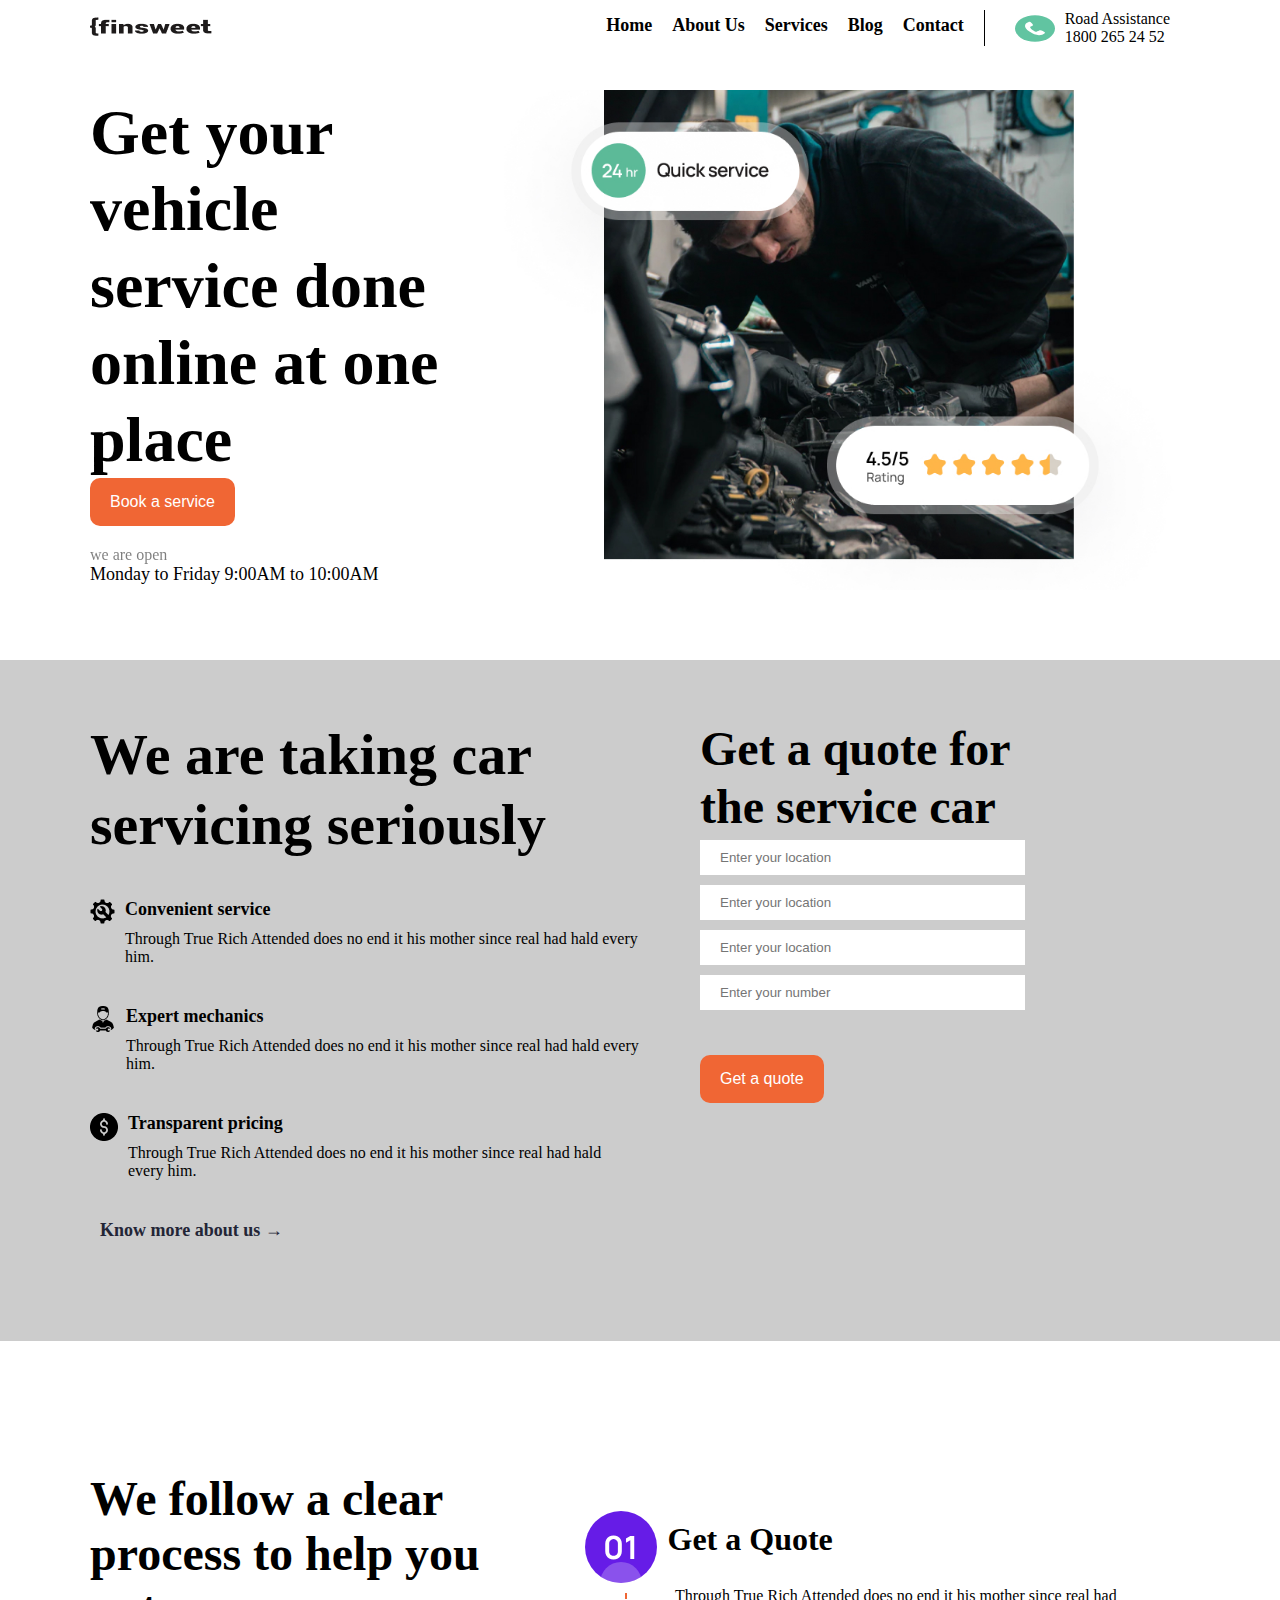
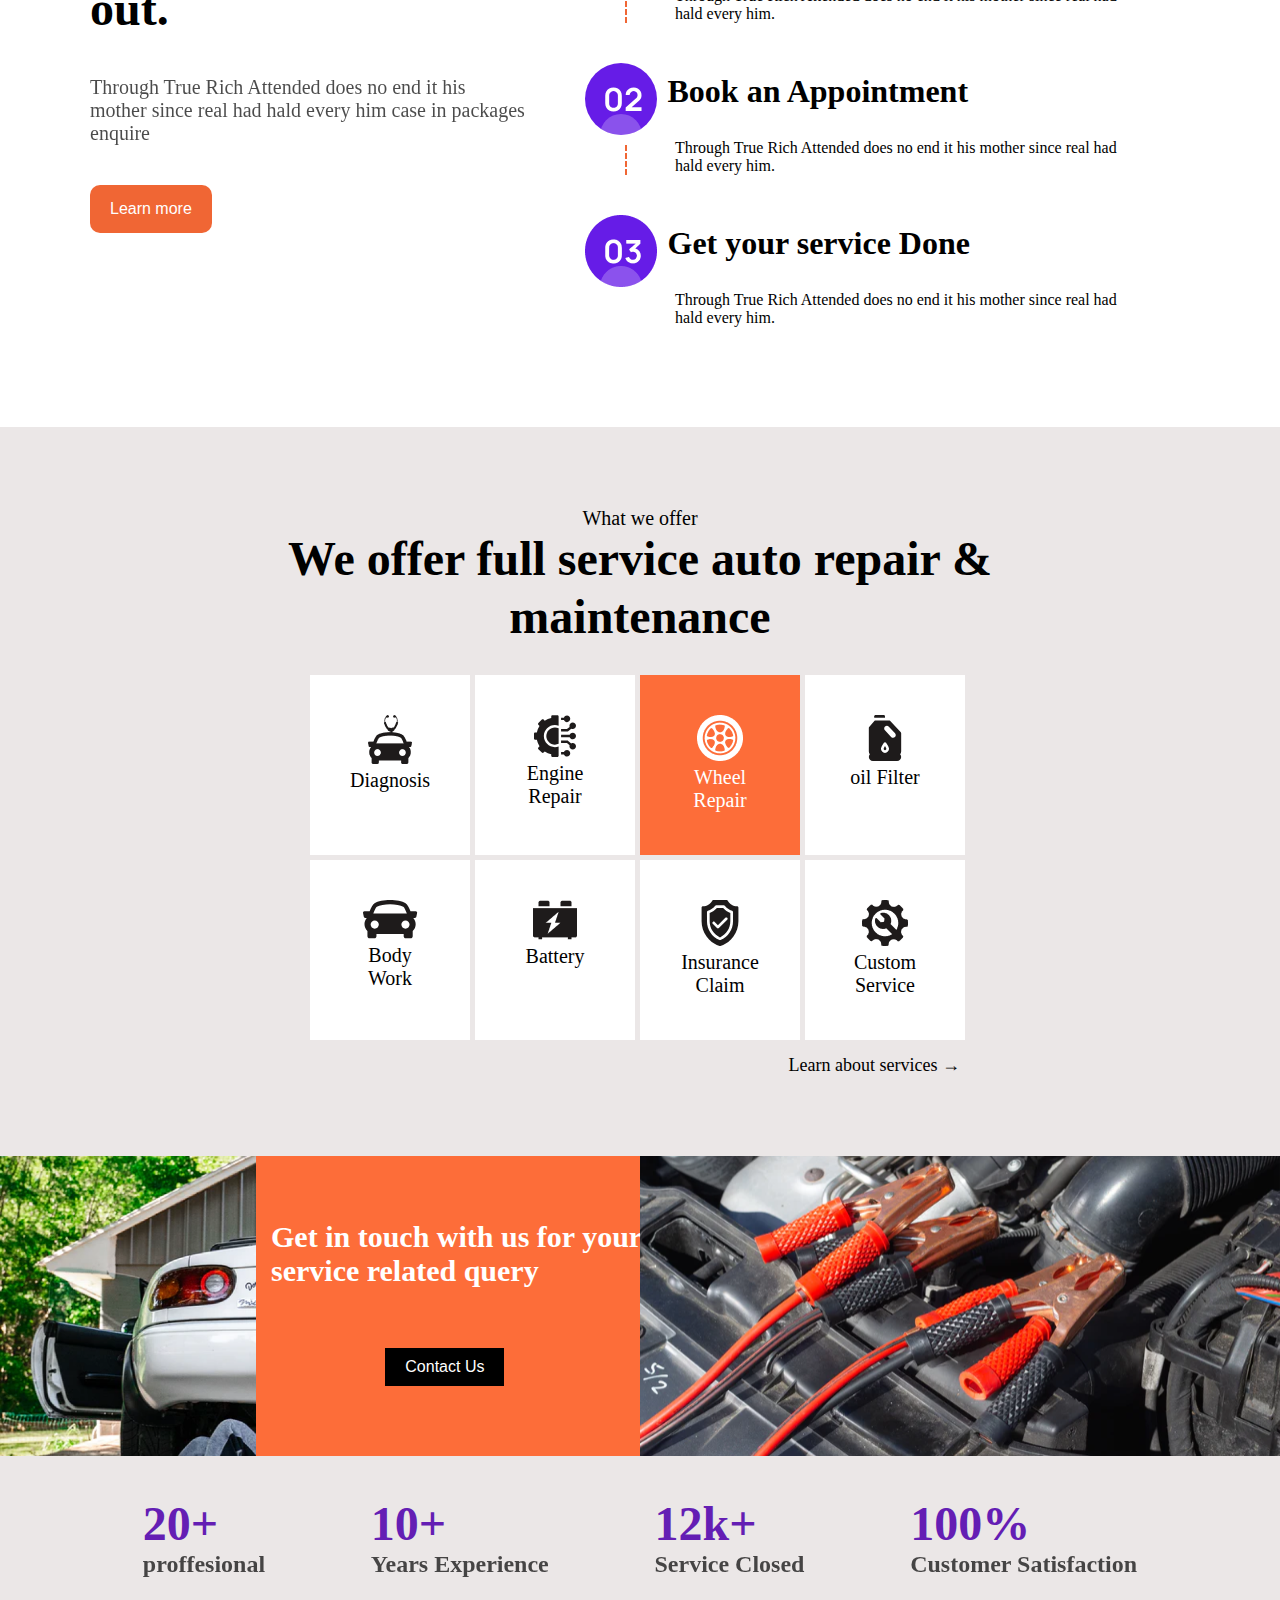
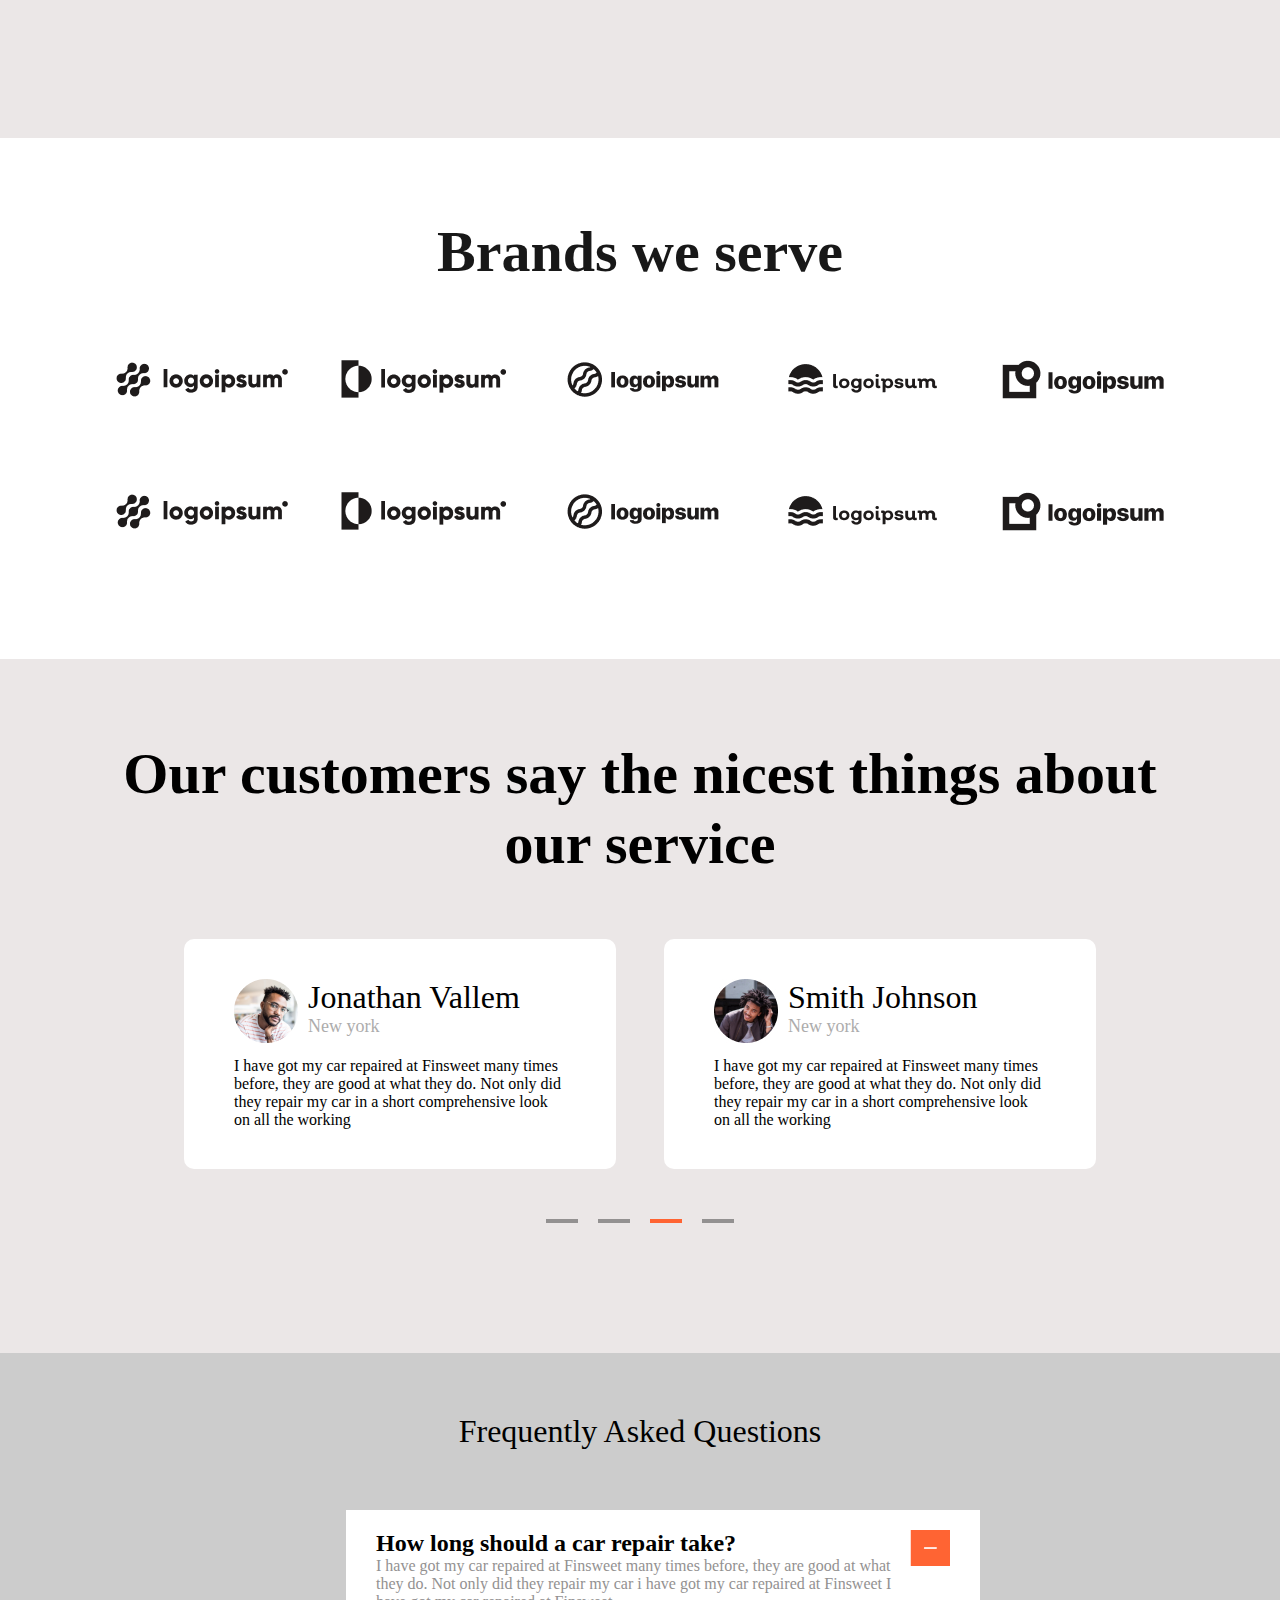
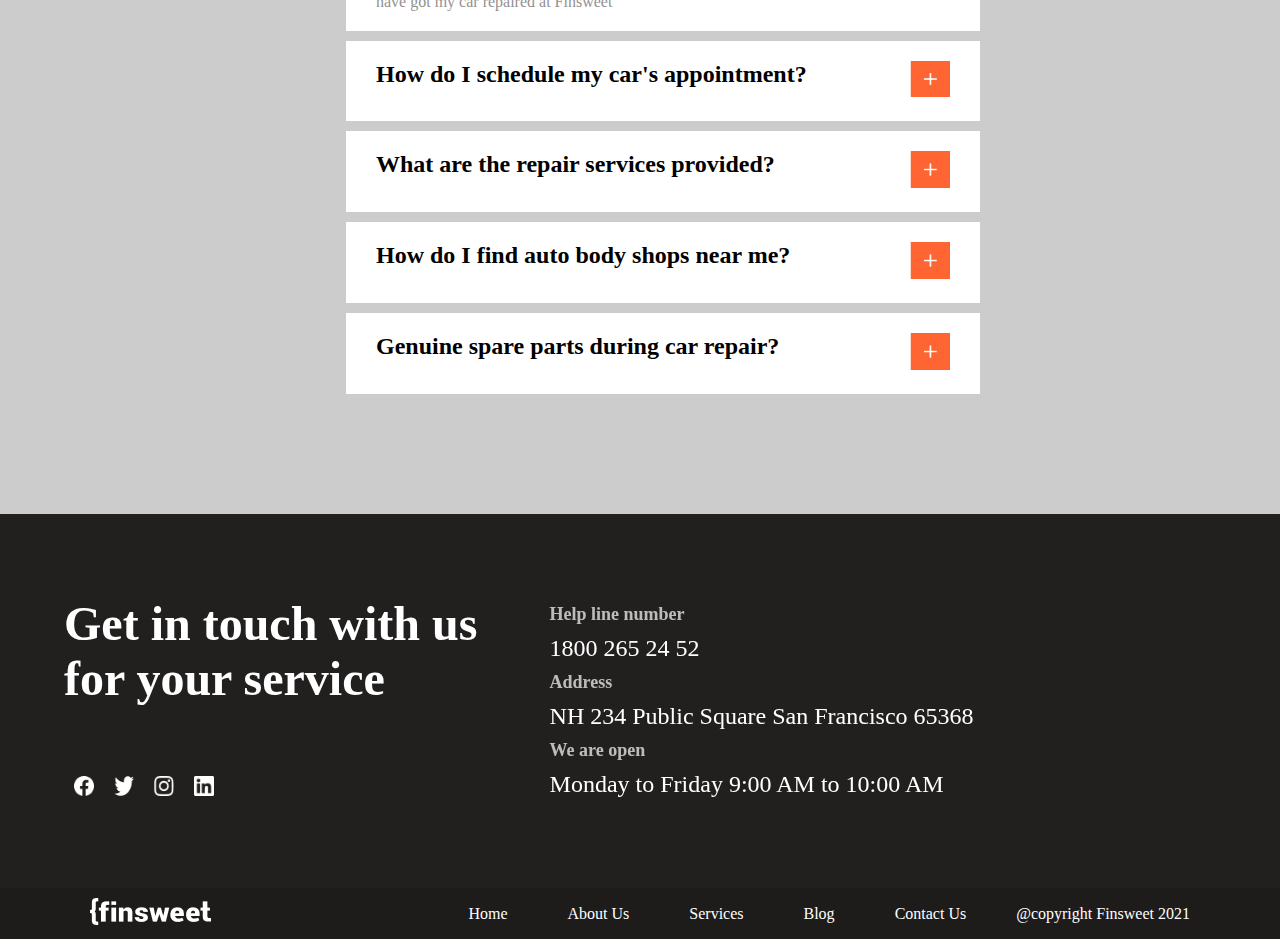
<file: index.html>
<!DOCTYPE html>
<html lang="en">
<head>
    <meta charset="UTF-8">
    <meta http-equiv="X-UA-Compatible" content="IE=edge">
    <meta name="viewport" content="width=device-width, initial-scale=1.0">
    <title>Promotion task3</title>
    <link rel="preconnect" href="https://fonts.googleapis.com">
    <link rel="preconnect" href="https://fonts.gstatic.com" crossorigin>
    <link href="https://fonts.googleapis.com/css2?family=Manrope&display=swap" rel="stylesheet">
    <link rel="stylesheet" href="site.css" type=text/css>
</head>
<body>
        <section class="beginning">
    <nav class="navbar">
        <div class="container">
            <div class="logo">
                <img src="task4/finsweet logo.png" alt="finsweet logo">
            </div>
            <div class="head-right">
            <div class="small-border">
            <ul>
                <li><a href="index.html">Home</a></li>
                <li><a href="#">About Us</a></li>
                <li><a href="services.html">Services</a></li>
                <li><a href="#">Blog</a></li>
                <li><a href="#">Contact</a></li>
            </ul>
            </div>
            <div class="road">
                <div class="whatsapp-logo">
                <img src="task4/Assistance icon svg.svg" alt="whatapp icon">
                </div>
                <div class="assistance">
                    <p>Road Assistance</p>
                    <p>1800 265 24 52</p>
                </div>
                </div>
            </div>
        </div>
    </nav>
    </section>
    <!-- header -->
    <section class="header">
        <div class="container">
            <div class="flex">
                <div class="col-1">
                <h1>Get your vehicle service done online at one place</h1>
                <button type="submit" class="btn">Book a service</button>
                <div class="under">
                    <small>we are open</small>
                    <p>Monday to Friday 9:00AM to 10:00AM</p>
                </div>
                </div>
                <div class="image-section">
                    <!-- <img src="task4/Header Image-jpg.jpg" alt="image"> -->
                </div>
            </div>
        </div>
    </section>
    <!-- Quote section -->
    <section class="quote">
        <div class="container">
            <div class="flex">
                <div class="flex-left">
                    <h2>We are taking car servicing seriously</h2>
                    <div class="content">
                        <div class="image">
                            <img src="task4/Icon (1).png" alt="icon-1">
                        </div>
                        <div class="inner-content">
                            <h5>Convenient service</h5>
                            <p>Through True Rich Attended does no end it his mother since real had hald every him.</p>
                        </div>
                        </div>
                        <div class="content">
                        <div class="image">
                            <img src="task4/Icon (2).png" alt="icon-2">
                        </div>
                        <div class="inner-content">
                            <h5>Expert mechanics</h5>
                            <p>Through True Rich Attended does no end it his mother since real had hald every him.</p>
                        </div>
                        </div>
                        <div class="content">
                        <div class="image">
                            <img src="task4/Icon (3).png" alt="icon-3">
                        </div>
                        <div class="inner-content">
                            <h5>Transparent pricing</h5>
                            <p>Through True Rich Attended does no end it his mother since real had hald every him.</p>
                        </div>
                        </div>
                        <div class="content">
                        <div class="image">
                        </div>
                        <div class="inner-content">
                        <a href="">Know more about us <span>&#8594;</span></a>
                        </div>
                        </div>
                    </div>
                <div class="flex-right">
                    <div class="content-right">
                        <h2>Get a quote for the service car</h2>
                    </div>
                    <form action="">
                        <input type="text" name="name" placeholder="Enter your location"><br>
                        <input type="text" name="name" placeholder="Enter your location"><br>
                        <input type="text" name="name" placeholder="Enter your location"><br>
                        <input type="number" name="name" placeholder="Enter your number">
                    </form>
                    <button type="submit" class="btn">Get a quote</button>
                </div>
            </div>
        </div>
    </section>
    <!-- Processes -->
    <section class="process">
        <div class="container">
            <div class="flex">
                <div class="process-left">
                    <h2>We follow a clear process to help you out.</h2>
                    <p>Through True Rich Attended does no end it his mother since real had hald every him case in packages enquire</p>
                    <button type="submit" class="btn">Learn more</button>
                </div>
                <div class="flex-left">
                    <div class="content-1">
                    <div class="content-2">
                        <div class="align">
                    <div class="group-icon">
                        <img src="task4/Group 1 icon.svg" alt="group-1">
                    </div>
                    <h4>Get a Quote</h4>
                    </div>
                    <div class="inner-content">
                    <p>Through True Rich Attended does no end it his mother since real had hald every him.</p>
                <div class="dotted-line"></div>
                    </div>
                    </div>
                </div>
                <div class="content-1">
                    <div class="content-2">
                        <div class="align">
                    <div class="group-icon">
                        <img src="task4/Group-2 icon.svg" alt="group-2">
                    </div>
                    <h4>Book an  Appointment</h4>
                    </div>
                    <div class="inner-content">
                    <p>Through True Rich Attended does no end it his mother since real had hald every him.</p>
                <div class="dotted-line"></div>
            </div>
        </div>
        </div>
                <div class="content-1">
                    <div class="content-2">
                        <div class="align">
                    <div class="group-icon">
                        <img src="task4/Group 3 icon.png" alt="group-3">
                    </div>
                    <h4>Get your service Done</h4>
                    </div>
                    <div class="inner-content">
                    <p>Through True Rich Attended does no end it his mother since real had hald every him.</p>
                </div>
                </div>
                </div>
            </div>
        </div>
    </section>
<!-- what we offer -->
<section class="whatweoffer">
    <div class="container">
        <div class="head">
            <p>What we offer</p>
            <h2>We offer full service auto repair & maintenance</h2>
        </div>
        <div class="flex-service">
                <div class="flex-container">
                    <img src="task4/Diagnosis icon.png" alt="Diagnosis-icon">
                    <p>Diagnosis</p>
                </div>
                <div class="flex-container">
                    <img src="task4/Engine-Repair.svg" alt="Engine-Repair">
                    <p>Engine Repair</p>
                </div>
                <div class="flex-container picked">
                    <img src="task4/Wheel icon.png" alt="Wheel-icon">
                    <p>Wheel Repair</p>
                </div>
                <div class="flex-container">
                    <img src="task4/Fuel icon.svg" alt="Oil filter">
                    <p>oil Filter</p>
                </div>
                        <div class="flex-container">
                            <img src="task4/Car icon.svg" alt="Car-icon">
                            <p>Body Work</p>
                        </div>
                        <div class="flex-container">
                            <img src="task4/Battery-icon.png" alt="Battery-icon">
                            <p>Battery</p>
                        </div>
                        <div class=flex-container>
                            <img src="task4/insurance icon.svg" alt="Insurance-icon">
                            <p>Insurance Claim</p>
                        </div>
                        <div class="flex-container">
                            <img src="task4/Icon.png" alt="Custom-service icon">
                            <p>Custom Service</p>
                        </div>
                    </div>
            <div class="flex learn-more">
            <a href="#">Learn about services <span>&#8594;</span></a>
        </div>
    </div>
    <!-- Testimonial -->
    <section class="testimonial">
        <div class="flex">
            <div class="flex-image">
                <div class="getintouch">
                <div class="getintouch-text">
                    <h4>Get in touch with us for your service related query</h4>
                    <button type="submit" class="btn-black">Contact Us</button>
                </div>
                </div>
            </div>
            <div class="flex-image-1">
                <!-- <img src="task4/image-2.svg" alt=""> -->
            </div>
        </div>
        <div class="container">
            <div class="flex">
                <div class="rating-amount">
                    <div class="number">20+</div>
                    <p>proffesional</p>
                </div>
                <div class="rating-amount">
                    <div class="number">10+</div>
                    <p>Years Experience</p>
                </div>
                <div class="rating-amount">
                    <div class="number">12k+</div>
                    <p>Service Closed</p>
                </div>
                <div class="rating-amount">
                    <div class="number">100%</div>
                    <p>Customer Satisfaction</p>
                </div>
            </div>
        </div>
    </section>
</section>
<!-- Brands -->
<section class="brands">
    <div class="container">
        <h3>Brands we serve</h3>
            <div class="brand">
                <div class="brand-image">
                <img src="task4/logo-1.png" alt="logo-1">
                </div>
                <div class="brand-image">
                    <img src="task4/logo-2.png" alt="logo-2">
                </div>
                <div class="brand-image">
                    <img src="task4/logo-3.png" alt="logo-3">
                </div>
                <div class="brand-image">
                    <img src="task4/logo-4.png" alt="logo-4">
                </div>
                <div class="brand-image">
                    <img src="task4/logo-5.png" alt="logo-5">
                </div>
                    <div class="brand-image">
                        <img src="task4/logo-1.png" alt="logo-1">
                    </div>
                    <div class="brand-image">
                        <img src="task4/logo-2.png" alt="logo-2">
                    </div>
                    <div class="brand-image">
                        <img src="task4/logo-3.png" alt="logo-3">
                    </div>
                    <div class="brand-image">
                        <img src="task4/logo-4.png" alt="logo-4">
                    </div>
                    <div class="brand-image">
                        <img src="task4/logo-5.png" alt="logo-5">
                    </div>
                </div>
            </div>
</section>
<section class="customers">
    <div class="container">
        <h2>Our customers say the nicest things about our service</h2>
        <div class="container-small">
        <div class="newyork">
            <div class="york">
                <div class="upper-side">
                <div class="flex">
            <div class="small-image">
                <img src="task4/maleimage.png" alt="first-image">
            </div>
            <div class="inner">
                <h5>Jonathan Vallem</h5>
                <p class="gray">New york</p>
                </div>
                </div>
                <p>I have got my car repaired at Finsweet many times before, they are good at what they do. Not only did they repair my car in a short comprehensive look on all the working</p>
            </div>
            </div>
        <div class="york">
            <div class="upper-side">
                <div class="flex">
            <div class="small-image">
                <img src="task4/maleimage1.jpg" alt="second-image">
                </div>
                <div class="inner">
                <h5>Smith Johnson</h5>
                <p class="gray">New york</p>
                </div>
            </div>
                <p>I have got my car repaired at Finsweet many times before, they are good at what they do. Not only did they repair my car in a short comprehensive look on all the working</p>
            </div>
            </div>
        </div>
        </div>
        <div class="dashed-icons">
            <span><div class="one"></div></span>
            <span><div class="two"></div></span>
            <span><div class="three"></div></span>
            <span><div class="four"></div></span>
        </div>
        </div>
</section>
<!-- frequently asked questions -->
<section class="frequently">
    <div class="container">
        <h4>Frequently Asked Questions</h4>
        <div class="flex">
            <div class="frequent">
            <div class="question">
                <div class="flex">
                    <div class="letter">
                <h5>How long should a car repair take?</h5>
                <p>I have got my car repaired at Finsweet many times before, they are good at what they do. Not only did they repair my car i have got my car repaired at Finsweet I have got my car repaired at Finsweet</p>
                </div>
                <div class="flex-color">
                    <img src="task4/negative.png" alt="negative value">
                </div>
                </div>
            </div>
            <div class="question">
                <div class="flex">
                <h5>How do I schedule my car's appointment?</h5>
                <div class="flex-color">
                    <img src="task4/positive.png" alt="positive value">
                </div>
                </div>
            </div>
            <div class="question">
                <div class="flex">
                <h5>What are the repair services provided?</h5>
                <div class="flex-color">
                    <img src="task4/positive.png" alt="positive value">
                </div>
                </div>
            </div>
            <div class="question">
                <div class="flex">
                <h5>How do I find auto body shops near me?</h5>
                <div class="flex-color">
                    <img src="task4/positive.png" alt="positive value">
                </div>
                </div>
            </div>
            <div class="question">
                <div class="flex">
                <h5>Genuine spare parts during car repair?</h5>
                <div class="flex-color">
                    <img src="task4/positive.png" alt="positive value">
                </div>
                </div>
            </div>
        </div>
        </div>
    </div>
</section>
<!-- footer -->
<section class="footer">
    <div class="container">
        <div class="footers">
            <div class="footer-left">
                <h2>Get in touch with us for your service</h2>
                <div class="footer-image">
                    <div class="flex">
                    <img src="task4/facebook.png" alt="facebook">
                    <img src="task4/twitter.png" alt="twitter">
                    <img src="task4/instagram.png" alt="instagram">
                    <img src="task4/linkedin.png" alt="linkedin">
                    </div>
                </div>
            </div>
            <div class="footer-right">
                <div class="information">
                <h5>Help line number</h5>
                <p>1800 265 24 52</p>
                </div>
                <div class="information">
                    <h5>Address</h5>
                    <p>NH 234 Public Square San Francisco 65368</p>
                </div>
                <div class="information">
                    <h5>We are open</h5>
                    <p>Monday to Friday 9:00 AM to 10:00 AM</p>
                </div>
            </div>
        </div>
    </div>
    </section>

<!-- final section -->
<section class="final">
    <div class="container">
        <nav class="shoe">
        <div class="left">
            <img src="task4/Logo6.png" alt="logo-6">
        </div>
        <div class="right">
        <ul>
            <li><a href="index.html">Home</a></li>
            <li><a href="">About Us</a></li>
            <li><a href="services.html">Services</a></li>
            <li><a href="">Blog</a></li>
            <li><a href="">Contact Us</a></li>
        </ul>
        <div class="copy">
            <p>@copyright Finsweet 2021</p>
        </div>
        </div>
        </nav>
    </div>
</section>
</body>
</html>
</file>
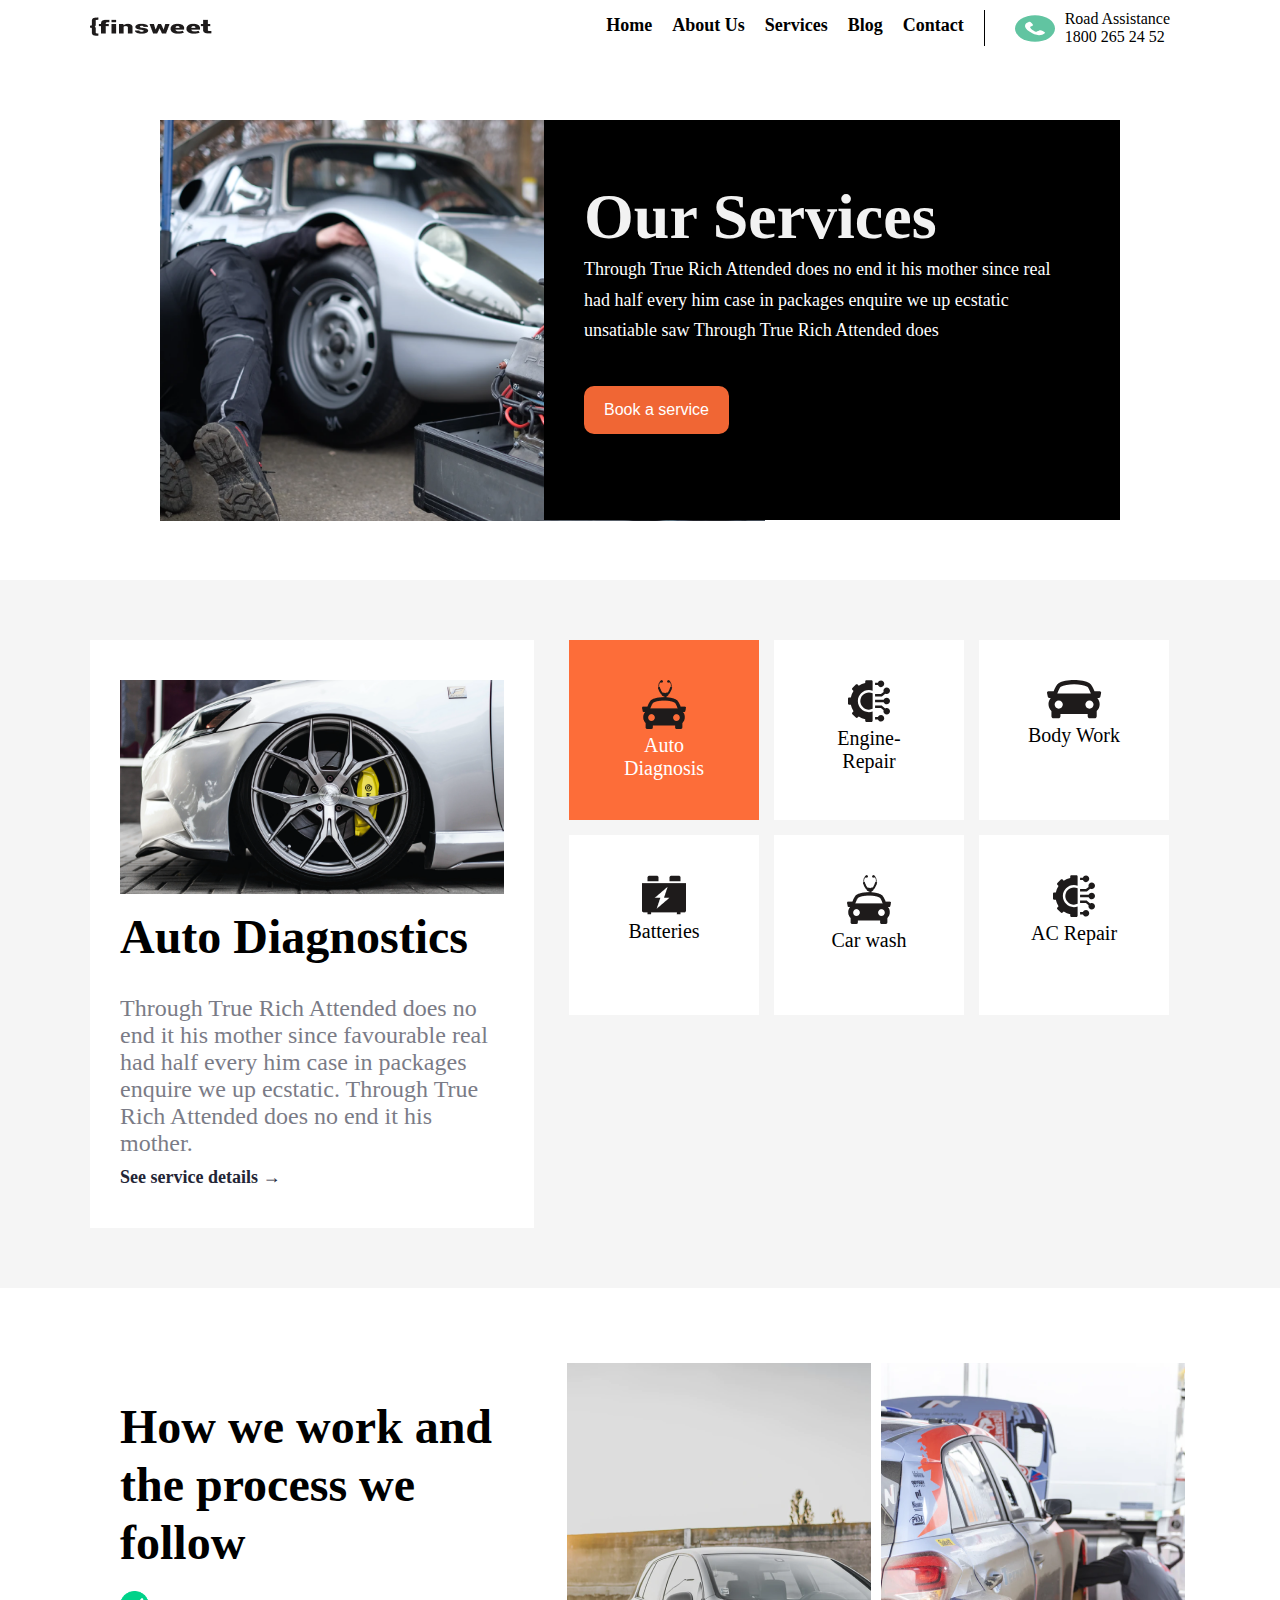
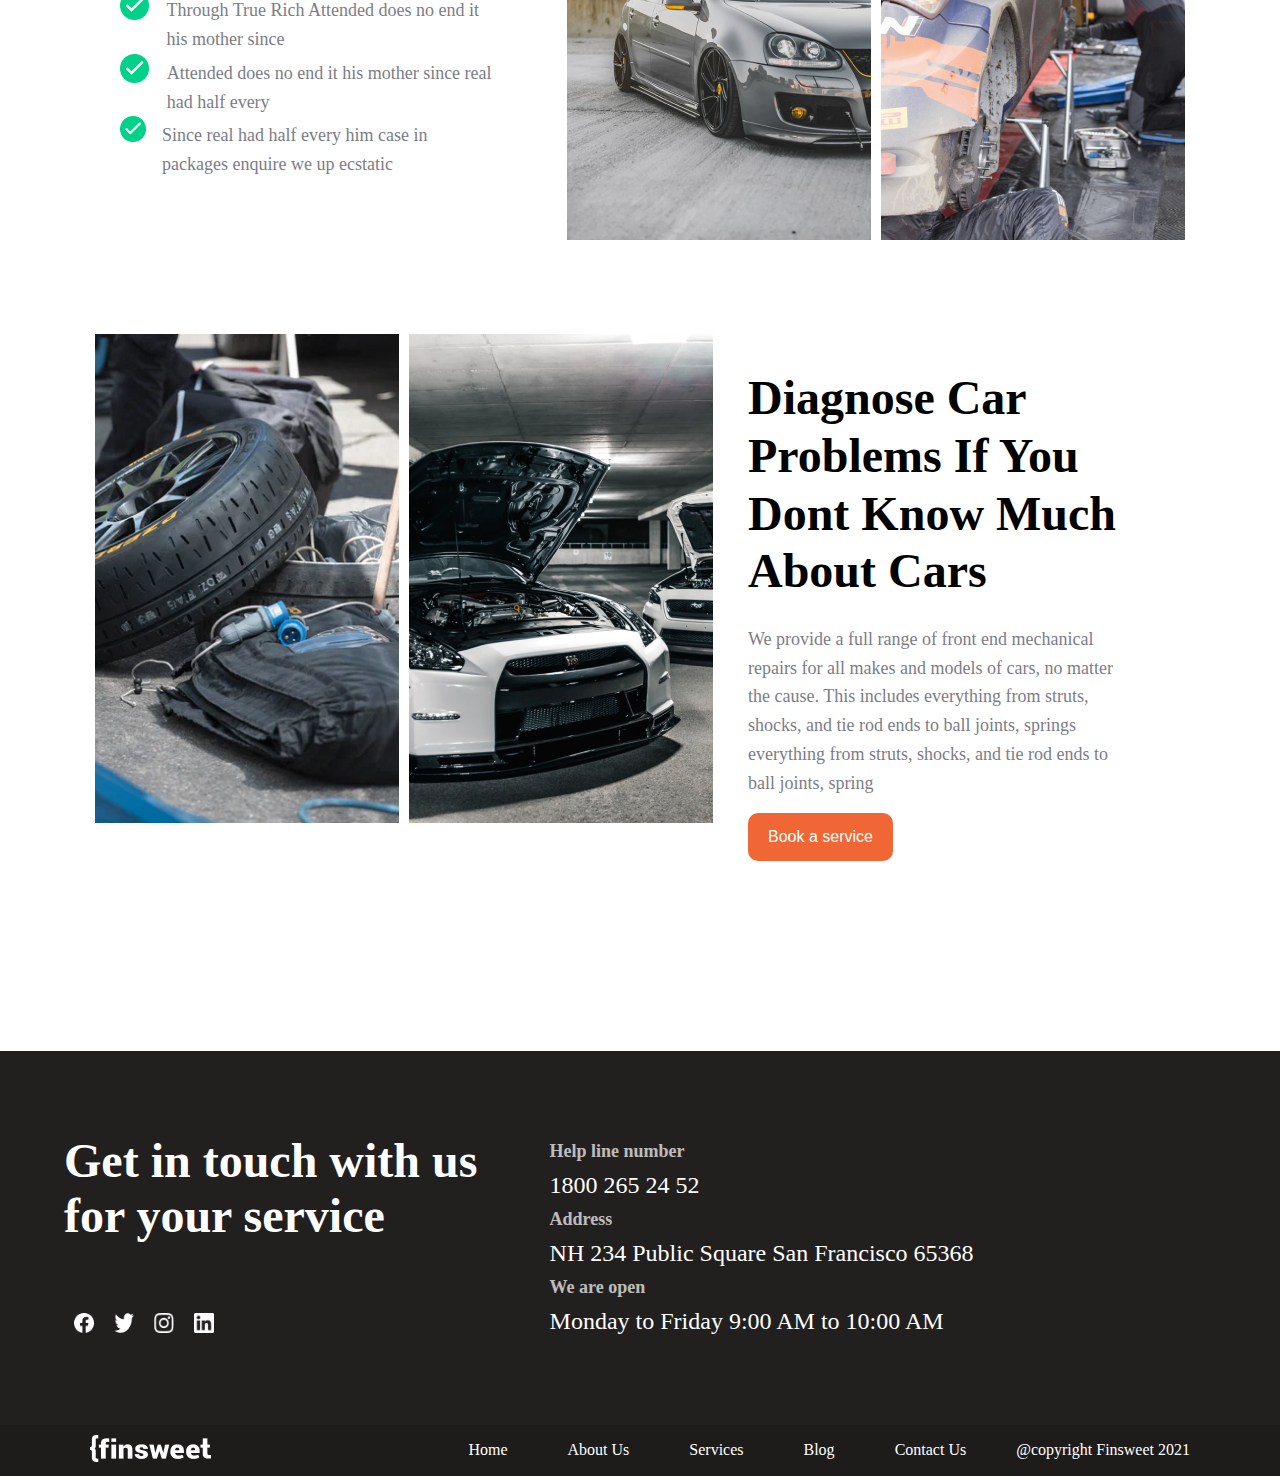
<file: services.html>
<!DOCTYPE html>
<html lang="en">
<head>
    <meta charset="UTF-8">
    <meta http-equiv="X-UA-Compatible" content="IE=edge">
    <meta name="viewport" content="width=device-width, initial-scale=1.0">
    <title>Practice Task</title>
    <link rel="preconnect" href="https://fonts.googleapis.com">
    <link rel="preconnect" href="https://fonts.gstatic.com" crossorigin>
    <link href="https://fonts.googleapis.com/css2?family=Manrope&display=swap" rel="stylesheet">
    <link rel="stylesheet" href="site.css" type=text/css>
</head>
<body>
    <section class="beginning">
        <nav class="navbar">
            <div class="container">
                <div class="logo">
                    <img src="task4/finsweet logo.png" alt="finsweet logo">
                </div>
                <div class="head-right">
                <div class="small-border">
                <ul>
                    <li><a href="index.html">Home</a></li>
                    <li><a href="#">About Us</a></li>
                    <li><a href="services.html">Services</a></li>
                    <li><a href="#">Blog</a></li>
                    <li><a href="#">Contact</a></li>
                </ul>
                </div>
                <div class="road">
                    <div class="whatsapp-logo">
                    <img src="task4/Assistance icon svg.svg" alt="whatapp icon">
                    </div>
                    <div class="assistance">
                        <p>Road Assistance</p>
                        <p>1800 265 24 52</p>
                    </div>
                    </div>
                </div>
            </div>
        </nav>
    </section>
    <!-- header -->
    <section class="ourservices">
        <div class="container">
            <div class="flex">
                <div class="image-section">
                    <div class="service-1">
                    <img src="task4/service-1.png" alt="service-1">
                    </div>
                    <div class="services">
                        <h1>Our Services</h1>
                        <p>Through True Rich Attended does no end it his mother since real had half every him case in packages enquire we up ecstatic unsatiable saw Through True Rich Attended does</p>
                        <button type="submit" class="btn">Book a service</button>
                   
                    </div>
                </div>
            </div>
        </div>
    </section>
    <!--Auto Diagnostic  -->
    <section class="auto">
        <div class="container">
            <div class="flex">
                <div class="auto-left">
                    <div class="content">
                        <div class="service-2">
                    <img src="task4/service-2.png" alt="auto mobile">
                    </div>
                    <div class="contents">
                        <h3>Auto Diagnostics</h3>
                        <p>Through True Rich Attended does no end it his mother since favourable real had half every him case in packages enquire we up ecstatic. Through True Rich Attended does no end it his mother.</p>
                    </div>
                    <a href="#">See service details &#8594</a>
                </div>
            </div>
            <div class="auto-right">
                    <div class="flex">
                        <div class="flex-container picked">
                            <img src="task4/Diagnosis icon.png" alt="Diagnosis-icon">
                            <p>Auto Diagnosis</p>
                        </div>
                        <div class="flex-container">
                            <img src="task4/Engine-Repair.svg" alt="Engine-Repair">
                            <p>Engine-Repair</p>
                        </div>  
                        <div class="flex-container">
                            <img src="task4/Car icon.svg" alt="body work">
                            <p>Body Work</p>
                        </div>
                        <div class="flex-container">
                            <img src="task4/Battery-icon.png" alt="battery">
                            <p>Batteries</p>
                        </div>
                        <div class="flex-container">
                            <img src="task4/Diagnosis icon.png" alt="car wash">
                            <p>Car wash</p>
                        </div>
                        <div class="flex-container">
                            <img src="task4/Engine-Repair.svg" alt="Ac repair">
                            <p>AC Repair</p>
                        </div>
                    </div>
                </div>
            </div>
        </div>
    </section>
    <!--How we work  -->
    <section class="work">
        <div class="container">
            <div class="flex">
                <div class="auto-left">
                    <div class="content">
                        <h3>How we work and the process we follow</h3>
                        <div class="align">
                        <div class="image">
                            <img src="task4/Checkmark.png" alt="check-mark">
                        </div>
                        <div class="inner-content">
                            <p>Through True Rich Attended does no end it his mother since</p>
                        </div>
                        </div>
                        <div class="align">
                            <div class="image">
                                <img src="task4/Checkmark.png" alt="check-mark">
                            </div>
                            <div class="inner-content">
                                <p>Attended does no end it his mother since real had half every</p>
                            </div>
                        </div>
                        <div class="align">
                            <div class="image">
                                <img src="task4/Checkmark.png" alt="check-mark">
                            </div>
                            <div class="inner-content">
                                <p>Since real had half every him case in packages enquire we up ecstatic</p>
                            </div>
                        </div>
                    </div>
                </div>
                <div class="auto-right">
                    <div class="align">
                        <div class="work-image">
                            <img src="task4/service-3.png" alt="service-3">
                        </div>
                        <div class="work-image">
                            <img src="task4/service-4.png" alt="service-4">
                        </div>
                    </div>
                </div>
            </div>
        </div>
        <section class="problem">
            <div class="container">
                <div class="flex">
                    <div class="auto-right">
                        <div class="align">
                            <div class="work-image">
                                <img src="task4/service-5.png" alt="service-5">
                            </div>
                            <div class="work-image">
                                <img src="task4/service-6.png" alt="service-6">
                            </div>
                        </div>
                    </div>
                    <div class="auto-left">
                        <div class="content">
                            <div class="inner-content">
                            <h3>Diagnose Car Problems If You Dont Know Much About Cars</h3>
                            <p>We provide a full range of front end mechanical repairs for all makes and models of cars, no matter the cause. This includes everything from struts, shocks, and tie rod ends to ball joints, springs everything from struts, shocks, and tie rod ends to ball joints, spring</p>
                            <button type="submit" class="btn">Book a service</button>
                            </div>
                        </div>
                    </div>
                </div> 
            </div>
        </section>
    </section>

    
<!-- footer -->
<section class="footer">
    <div class="container">
        <div class="footers">
            <div class="footer-left">
                <h2>Get in touch with us for your service</h2>
                <div class="footer-image">
                    <div class="flex">
                    <img src="task4/facebook.png" alt="facebook">
                    <img src="task4/twitter.png" alt="twitter">
                    <img src="task4/instagram.png" alt="instagram">
                    <img src="task4/linkedin.png" alt="linkedin">
                    </div>
                </div>
            </div>
            <div class="footer-right">
                <div class="information">
                <h5>Help line number</h5>
                <p>1800 265 24 52</p>
                </div>
                <div class="information">
                    <h5>Address</h5>
                    <p>NH 234 Public Square San Francisco 65368</p>
                </div>
                <div class="information">
                    <h5>We are open</h5>
                    <p>Monday to Friday 9:00 AM to 10:00 AM</p>
                </div>
            </div>
        </div>
    </div>
    </section>
<!-- final section -->
<section class="final">
    <div class="container">
        <nav class="shoe">
        <div class="left">
            <img src="task4/Logo6.png" alt="logo-6">
        </div>
        <div class="right">
        <ul>
            <li><a href="index.html">Home</a></li>
            <li><a href="">About Us</a></li>
            <li><a href="services.html">Services</a></li>
            <li><a href="">Blog</a></li>
            <li><a href="">Contact Us</a></li>
        </ul>
        <div class="copy">
            <p>@copyright Finsweet 2021</p>
        </div>
        </div>
        </nav>
    </div>
</section>
</body>
</html>
</file>
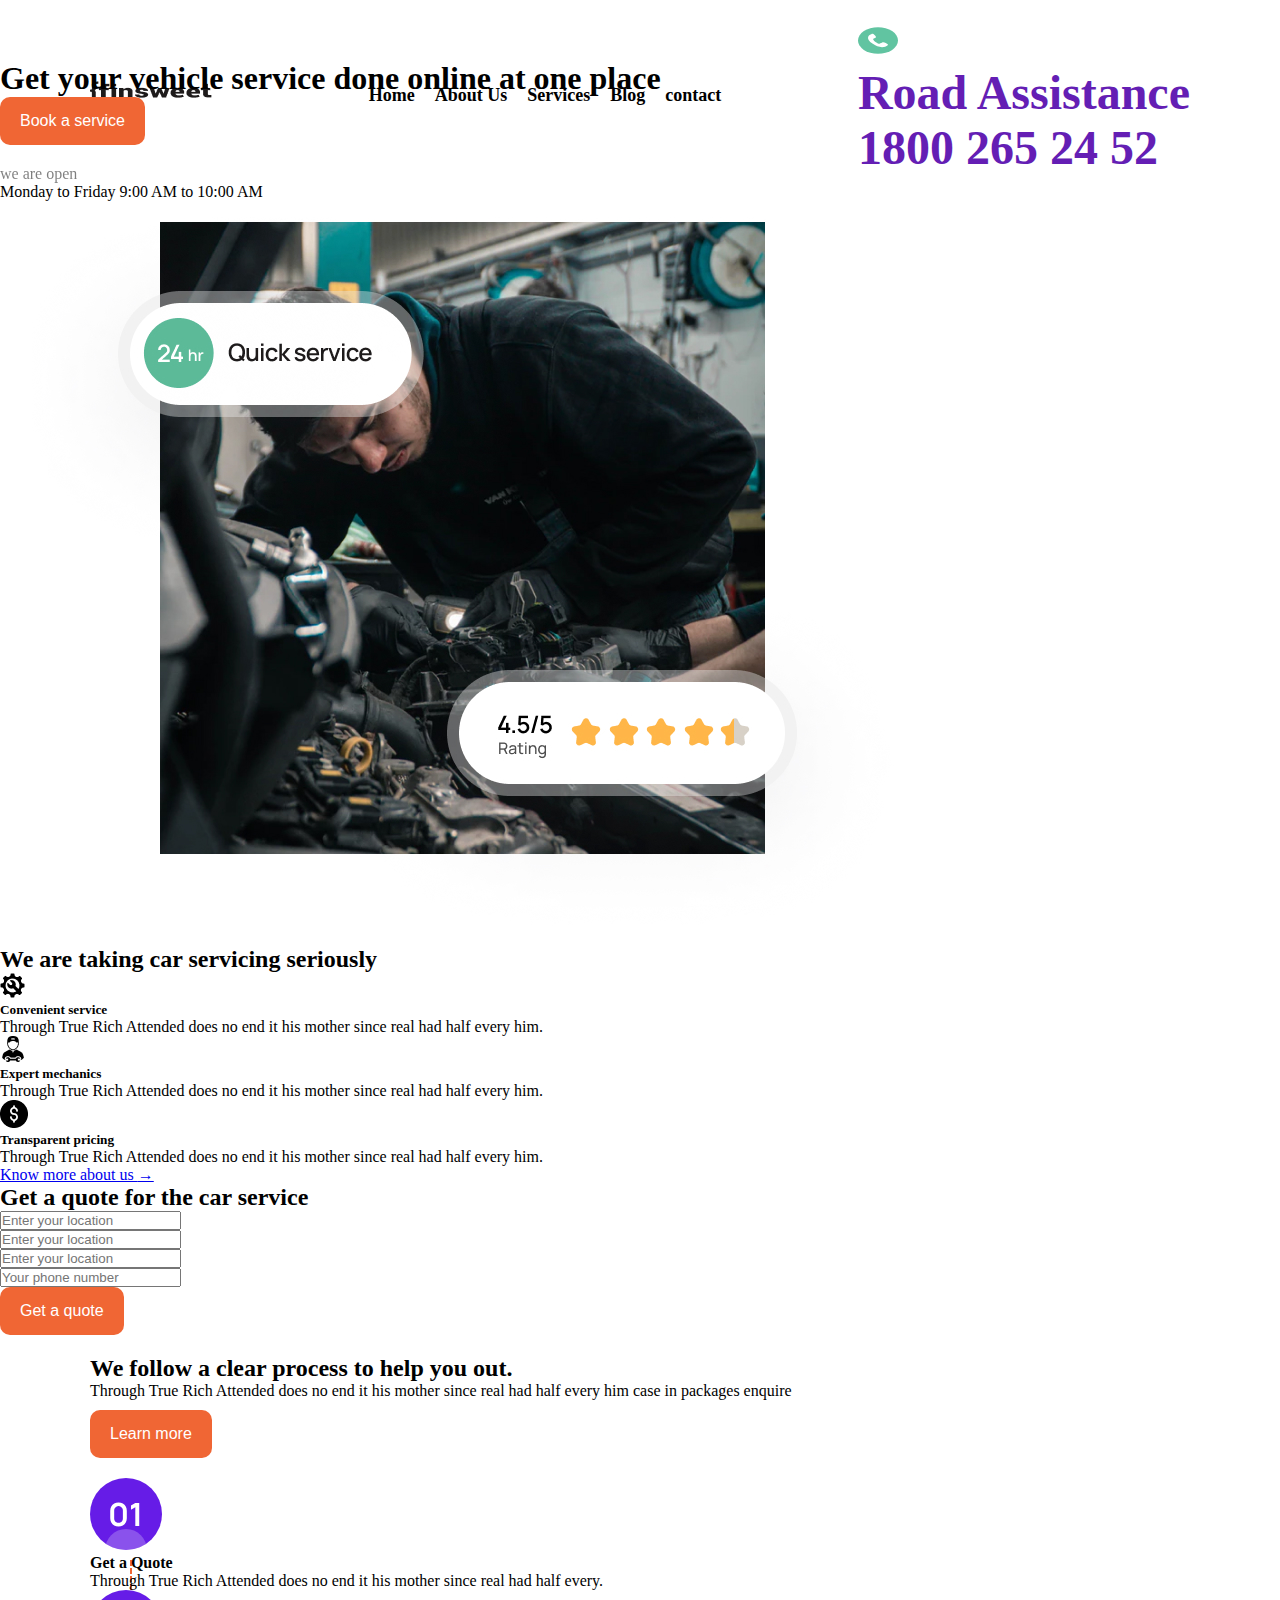
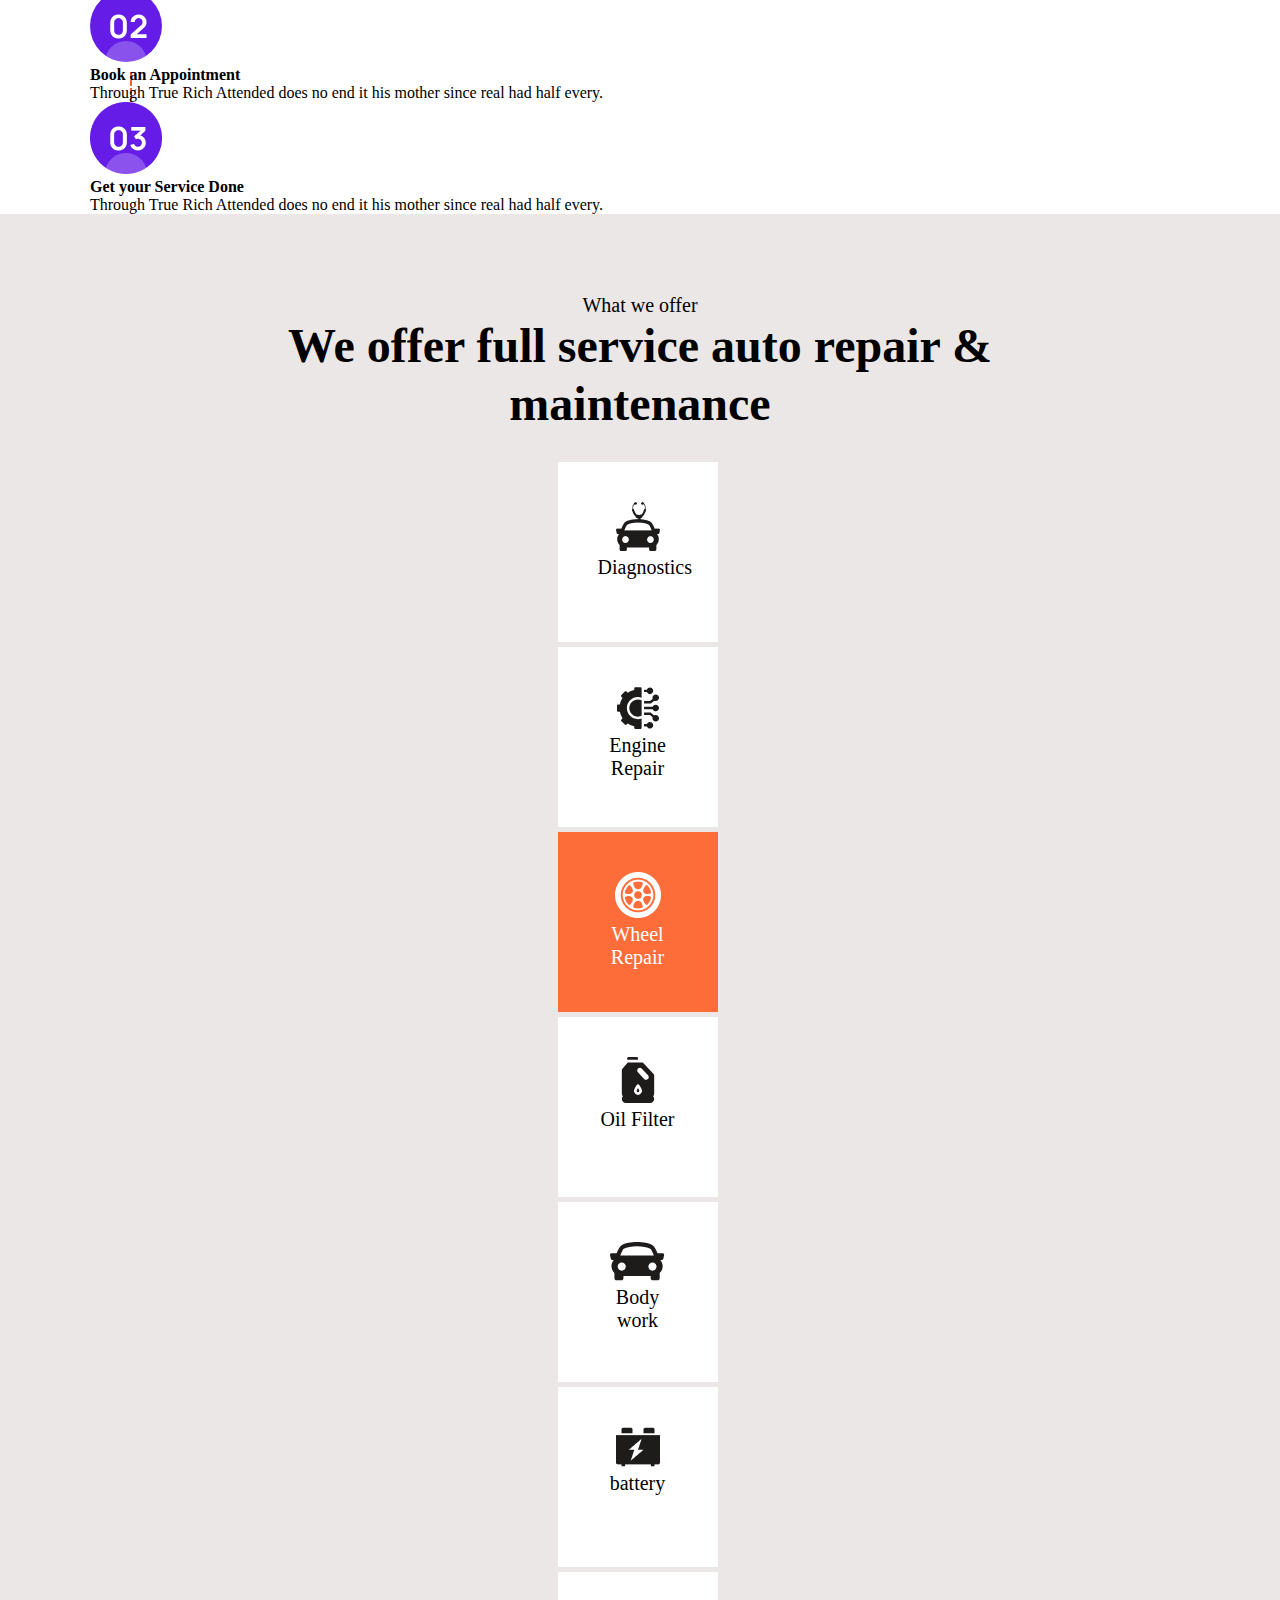
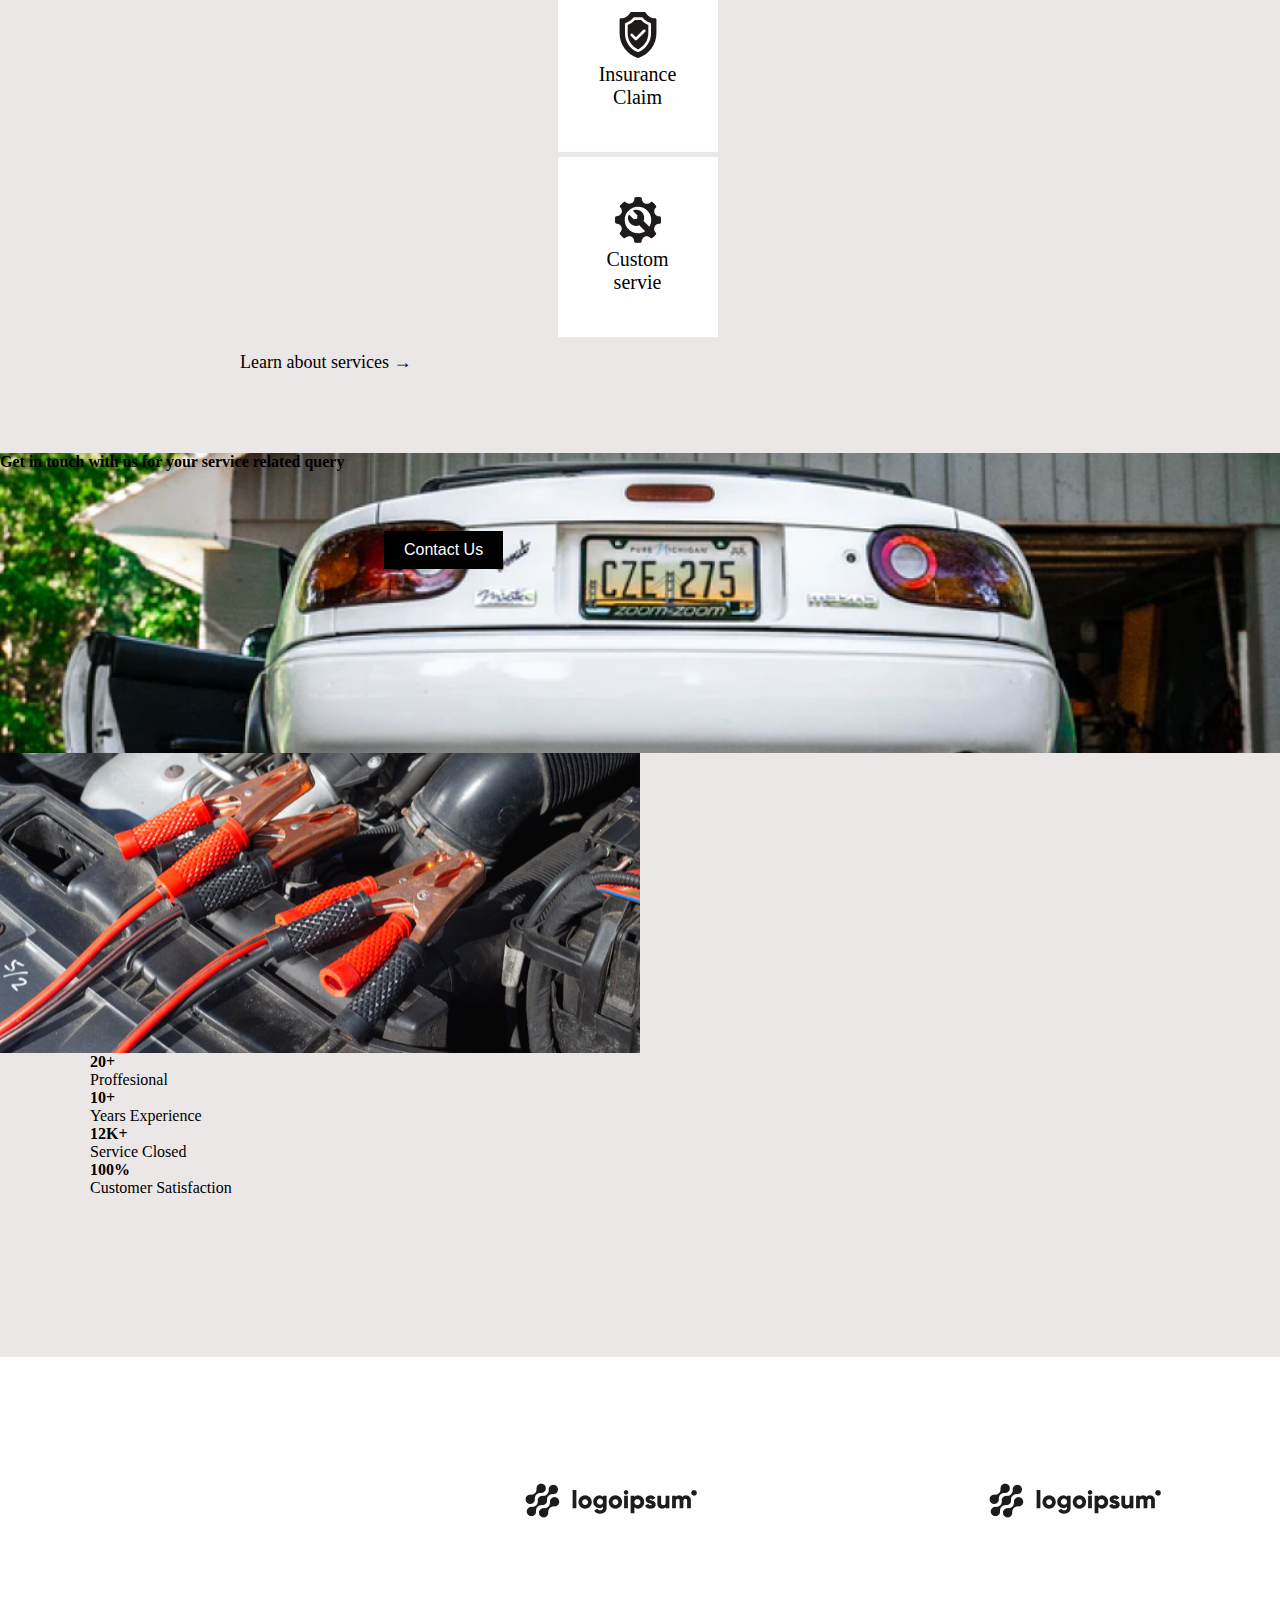
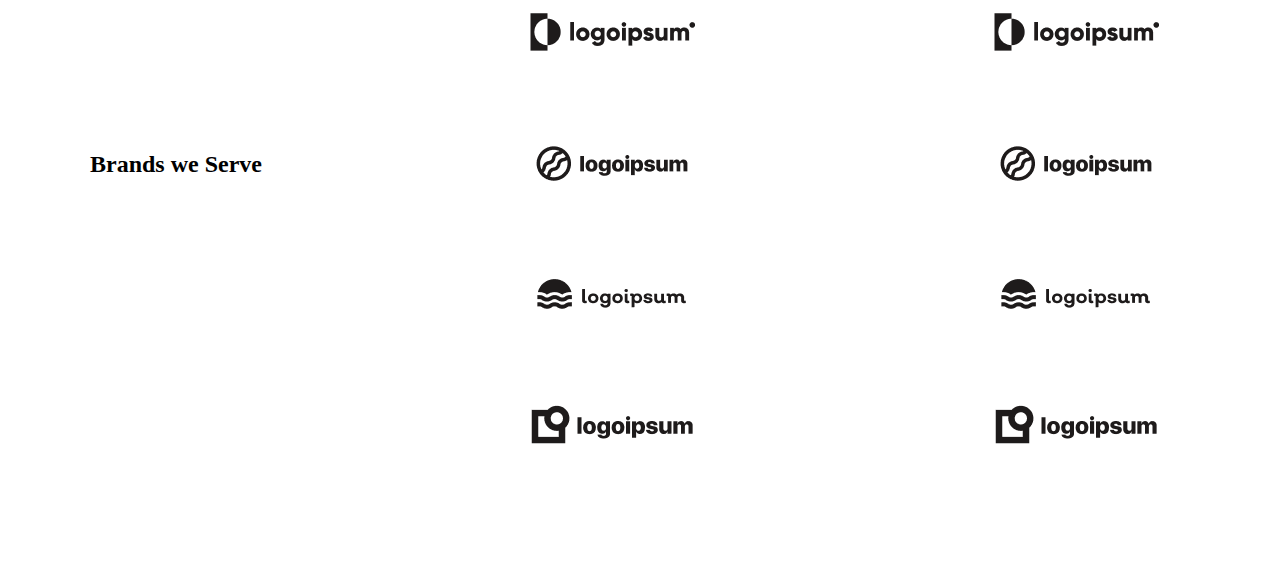
<file: site.html>
<!DOCTYPE html>
<html lang="en">
<head>
    <meta charset="UTF-8">
    <meta http-equiv="X-UA-Compatible" content="IE=edge">
    <meta name="viewport" content="width=device-width, initial-scale=1.0">
    <title>Promotion task3</title>
    <link rel="preconnect" href="https://fonts.googleapis.com">
    <link rel="preconnect" href="https://fonts.gstatic.com" crossorigin>
    <link href="https://fonts.googleapis.com/css2?family=Manrope&display=swap" rel="stylesheet">
    <link rel="stylesheet" href="site.css" type=text/css>
</head>
<body>
    <nav class="navbar">
        <div class="container">
            <div class="finsweet logo">
                <img src="task4/finsweet logo.png" alt="finsweet">
            </div>
            <ul>
                <li><a href="#">Home</a></li>
                <li><a href="#">About Us</a></li>
                <li><a href="#">Services</a></li>
                <li><a href="#">Blog</a></li>
                <li><a href="#">contact</a></li>
            </ul>
            <div class="number">
                <div class="whatsapp">
                    <img src="task4/Assistance icon svg.svg" alt="call">
                </div>
                <div class="assistance">
                    <p>Road Assistance</p>
                    <p>1800 265 24 52</p>
                </div>
            </div>
            </div>
            </nav>
            <!-- Book a service -->
            <main>
                <div class="container">
            <div class="row">
                <div class="col-1">
                    <h1>Get your vehicle service done online at one place</h1>
                    <div class="book">
                        <button type="submit" class="btn">Book a service</button><br>
                        </div>
                        <div class="bottom">
                        <small>we are open</small>
                        <p>Monday to Friday 9:00 AM to 10:00 AM</p>
                        </div>
                    </div>
                <div class="image-section">
                    <img src="task4/Header Image-jpg.jpg" alt="image">
                </div>
                </div>
                </div>
                </main>
    <!-- quote session -->
    <section class="service">
        <div class="container">
            <div class="col-3">
                <div class="col-3-left">
                    <h2>We are taking car servicing seriously</h2>
                    <ul>
                        <li>
                    <div class="col-3">
                    <div class="image">
                        <img src="task4/Icon (1).png" alt="icon-1">
                    </div>
                    <div class="about-us">
                        <h5>Convenient service</h5>
                        <p>Through True Rich Attended does no end it his mother since real had half every him.</p>
                    </div>
                    </div>
                    </li>
                    <li>
                        <div class="col-3">
                        <div class="image">
                            <img src="task4/Icon (2).png" alt="icon-1">
                        </div>
                        <div class="about-us">
                            <h5>Expert mechanics</h5>
                            <p>Through True Rich Attended does no end it his mother since real had half every him.</p>
                        </div>
                        </div>
                    </li>
                    <li>
                        <div class="col-3">
                        <div class="image">
                            <img src="task4/Icon (3).png" alt="icon-3">
                        </div>
                        <div class="about-us">
                            <h5>Transparent pricing</h5>
                            <p>Through True Rich Attended does no end it his mother since real had half every him.</p>
                        </div>
                        </div>
                    </li>
                    <li>
                    <div class="col-3">
                        <div class="image">

                        </div>
                    <div class="about-us">
                    <a href="#">Know more about us <span>&#8594;</span></a>
                    </div>
                    </div>
                    </li>
                    </ul>
                </div>
            <div class="col-3-right">
                <h2>Get a quote for the car service</h2>
                <form action="">
                <div class="input-box">
                    <input type="text" name="location" placeholder="Enter your location">
                </div>
                <div class="input-box">
                    <input type="text" name="location" placeholder="Enter your location">
                </div>  
                <div class="input-box">
                    <input type="text" name="location" placeholder="Enter your location">
                </div>
                <div class="input-box">
                    <input type="number" name="phone-number" placeholder="Your phone number">
                </div>
                <div class="quote-button">
                    <button type="submit" class="btn">Get a quote</button>
                </div>
                </form>      
                </div>
            </div>
        </div>
    </section>
    <!-- Processes -->
    <section class="process">
        <div class="container">
            <div class="col-3">
                <div class="col-4">
                    <h2>We follow a clear process to help you out.</h2>
                    <p>Through True Rich Attended does no end it his mother since real had half every him case in packages enquire</p>
                <div class="learn-more">
                <button type="submit" class="btn">Learn more</button>
                </div>
                </div>
                <div class="col-3-bottom">
                            <div class="col-3">
                                <div class="img-circle">
                                    <img src="task4/Group 1 icon.svg" alt="">
                                </div>
                                <div class="about-us">
                                    <h4>Get a Quote</h4>
                                    <p>Through True Rich Attended does no end it his mother since real had half every.</p>
                                </div>
                            </div>
                        <div class="dotted-line"></div>
                            <div class="col-3">
                                <div class="img-circle">
                                    <img src="task4/Group-2 icon.svg" alt="">
                                </div>
                                <div class="about-us">
                                    <h4>Book an Appointment</h4>
                                    <p>Through True Rich Attended does no end it his mother since real had half every.</p>
                                </div>
                            </div>
                        <div class="dotted-line"></div>
                            <div class="col-3">
                                <div class="img-circle">
                                    <img src="task4/Group 3 icon.png" alt="">
                                </div>
                                <div class="about-us">
                                    <h4>Get your Service Done</h4>
                                    <p>Through True Rich Attended does no end it his mother since real had half every.</p>
                                </div>
                            </div>
                </div>
            </div>
        </div>
    </section>
    <!-- what we offer -->
    <section class="whatweoffer">
        <div class="container">
            <div class="head">
                <p>What we offer</p>
                <h2>We offer full service auto repair & maintenance</h2>
            </div>
            <div class="flex-service">
                <div class="col-3-a">
                    <div class="flex-container">
                        <img src="task4/Diagnosis icon.png" alt="Diagnostics">
                        <p>Diagnostics</p>
                    </div>
                    <div class="flex-container">
                        <img src="task4/Engine-Repair.svg" alt="Engine Repair">
                        <p>Engine Repair</p>
                    </div>
                    <div class="flex-container picked">
                        <img src="task4/Wheel icon.png" alt="Wheel Repair">
                        <p>Wheel Repair</p>
                    </div>
                    <div class="flex-container">
                        <img src="task4/Fuel icon.svg" alt="Oil Filter">
                        <p>Oil Filter</p>
                    </div>
                </div>
            </div>
            <div class="flex-service">
                <div class="col-3-a">
                    <div class="flex-container">
                        <img src="task4/Car icon.svg" alt="body work">
                        <p>Body work</p>
                    </div>
                    <div class="flex-container">
                        <img src="task4/Battery-icon.png" alt="battery">
                        <p>battery</p>
                    </div>
                    <div class="flex-container">
                        <img src="task4/insurance icon.svg" alt="insurance claim">
                        <p>Insurance Claim</p>
                    </div>
                    <div class="flex-container">
                        <img src="task4/Customer-service icon.svg" alt="icon">
                        <p>Custom servie</p>
                    </div>
                </div>
            </div>
            <div class="col-3-a learn-more">
                    <a href="#">Learn about services <span>&#8594;</span></a>
                </div>
            </div>

    <!-- Testimonial section -->
    <section class="testimonial">
        <div class="col-3-a">
            <div class="flex-image">
                <div class="get-in-touch">
                    <div class="get-in-touch-text">
                        <h4>Get in touch with us for your service related query</h4>
                            <button type="submit" class="btn-black">Contact Us</button>
                    </div>
                </div>
            </div>
                <div class="flex-image-1">

                </div>
                </div>
                <div class="color">
                <div class="container">
                    <div class="space-top">
                        <div class="col-3-a rating">
                            <div class= "first-amount">
                                <h4 class="rating-experience">20+</h4>
                                <p>Proffesional</p>
                            </div>
                            <div class="second-amount">
                                <h4 class="rating-experience">10+</h4>
                                <p>Years Experience</p>
                            </div>
                            <div class="third-amount">
                                <h4 class="rating-experience">12K+</h4>
                                <p>Service Closed</p>
                            </div>
                            <div class="fourth-amount">
                                <h4 class="rating-experience">100%</h4>
                                <p>Customer Satisfaction</p>
                            </div>
                        </div>
                    </div>
            </div>
            </div>
    </section>
    </section>
    <!-- Brands -->
    <footer class="brands">
        <div class="container">
            <div class="brand">
            <h2>Brands we Serve</h2>
            <div class="col-3-a flex-brand">
                <div class="brands-image">
                    <img src="task4/logo-1.png" alt="">
                </div>
                <div class="brands-image">
                    <img src="task4/logo-2.png" alt="">
                </div>
                <div class="brands-image">
                    <img src="task4/logo-3.png" alt="">
                </div>
                <div class="brands-image">
                    <img src="task4/logo-4.png" alt="">
                </div>
                <div class="brands-image">
                    <img src="task4/logo-5.png" alt="">
                </div>
              </div>
              <div class="brand">
                <div class="col-3-a flex-brand">
                <div class="brands-image">
                    <img src="task4/logo-1.png" alt="">
                </div>
                <div class="brands-image">
                    <img src="task4/logo-2.png" alt="">
                </div>
                <div class="brands-image">
                    <img src="task4/logo-3.png" alt="">
                </div>
                <div class="brands-image">
                    <img src="task4/logo-4.png" alt="">
                </div>
                <div class="brands-image">
                    <img src="task4/logo-5.png" alt="">
                </div>
                  </div>
                </div>
                </div>
            </div>
        </div>
    </footer>
</body>
</html>
</file>
<file: site.css>
*{
    margin:0;
    padding:0;
    box-sizing: border-box;
}
body{
    font-size:16px;
}
.navbar{
    /* background:#ccc; */
    height:60px;
}
.navbar .container{
    max-width:1100px;
    margin:0 auto;
}
.navbar .container{
    display:flex;
    justify-content: space-between;
    align-items:center;
    padding-top:10px;
}
.navbar ul{
    display:flex;
    margin-top:5px;
}
.navbar ul li{
    list-style-type: none;
    margin-left:20px;
}
.head-right{
    display:flex;
    margin-right:20px;
}
.navbar ul li a{
    text-decoration: none;
    color:#000;
    font-size:18px;
    font-weight:bold;
}
.navbar ul li a:hover{
    color:#000;
    opacity:0.7;
}
.road{
    display:flex;
}
.whatsapp-logo{
    margin-right:10px;
    padding-top:5px;
}
.small-border{
    border-right:1px solid #000;
    padding-right:20px;
    margin-right:30px;
}
.final{
    background:#1E1B1B;
    padding:10px 0;
}
.final .container{
    max-width:1100px;
    margin:0 auto;
}
.shoe{
    display:flex;
    justify-content: space-between;
    align-items: center;
}
/* .little-border{
    border-right:1px solid #fff;
    margin-left:50px;
} */
.shoe .right{
    display:flex;
    justify-content: space-between;
    align-items: center;
}
.shoe ul{
    display:flex;
    justify-content: center;
}
.shoe ul li{
    list-style-type: none;
    margin-right:40px;
}
.shoe ul li a{
    text-decoration: none;
    color:#fff;
    margin:10px;
}
.shoe .right{
    color:#fff;
}

.header{
    padding-top:30px;
}
.header .container{
    max-width:1100px;
    margin:0 auto;
}
.header .flex{
    display:flex;
    justify-content: center;
    align-items:center;
}
.header .col-1{
    width:55%;
}
.header .col-1 h1{
    font-size:4rem;
    font-weight:bold;
    line-height:1.2
}
.header .image-section{
    background:url(task4/Header\ Image-jpg.jpg) no-repeat;
    background-position: center;
    background-size: cover;
    width:100%;
    height:500px;
}
.btn{
    display:inline-block;
    padding:15px 20px;
    border-radius:10px;
    border:none;
    background: rgb(240, 102, 52);
    color:#fff;
    font-size:16px;
    margin-bottom:20px;
}
.btn:hover{
    background:#ccc;
    opacity:0.5;
}
small{
    color:#000;
    opacity:0.5;
    font-size:16px;
}
.header p{
    font-size: 18px;;
}
/* Quote Section */
.quote{
    margin:70px 0;
    background:#ccc;
}
.quote .container{
    max-width:1100px;
    margin:0 auto;
}
.flex{
    display:flex;
}
.flex-left{
    flex-basis:50%;
    padding: 60px 0;
}
.flex-left h2{
    font-size:58px;
    font-weight:600;
    line-height:1.2;
    margin-bottom:20px;
}
.content{
    display:flex;
    margin:40px 0;
}
.content .image{
    margin-right:10px;
}
.inner-content h5{
    font-size:18px;
    margin-bottom:10px;
}
.inner-content a{
    text-decoration: none;
    color:#000;
}
.inner-content a:hover{
    opacity:0.5;
}
.flex-right{
    flex-basis:35%;
    padding:60px 0 60px 60px;
}
.flex-right h2{
    font-size:48px;
    line-height:1.2;
}
.flex-right input{
    width:100%;
    border:none;
    padding:10px 20px;
    margin:5px 0;
}
.quote .btn{
    margin-top:40px;
}
/* processes */
.process{
    /* padding:10px 0; */
}
.process .container{
    max-width:1100px;
    margin:0 auto;
}
.process-left{
    flex-basis:45%;
    padding:60px 60px 60px 0;
}
.process-left h2{
    font-size:3rem;
}
.process-left p{
    margin:40px 0;
    font-size:20px;
    opacity:0.7;
}
.content-1{
    display:flex;
    margin:40px 0;
}
.group-icon{
    width:15%;
    margin-right:0px;
}
.dotted-line{
    border-left:2px dashed rgb(240, 102, 52);
    height:30px;
    margin-left:40px;
    margin-top:-30px;
}
.content-1 h4{
    font-size:2rem;
    padding-bottom:10px;
    margin-top:10px;
}
/* what we offer */
.whatweoffer{
    background:rgb(235, 231, 231);
    padding:80px 0;
}
.whatweoffer .container{
    max-width:800px;
    margin:0 auto;
}
.head{
    text-align:center;
}
.head p{
    font-size:20px;
}
.head h2{
    font-size:3rem;
    font-weight:bold;
    line-height:1.2;
    padding-bottom: 30px;
}
.flex-service{
    display:flex;
    justify-content: center;
    align-items:center;
    margin:auto;
    /* width:80%; */
    flex-wrap: wrap;
    /* padding-top:30px; */
}
.flex-container{
    background:#fff;
    padding:40px;
    width:160px;
    height:180px;
    text-align:center;
    margin:0 5px 5px 0;
    justify-content:center;
    align-items: center;
    font-size:20px;
}
.flex-container:hover{
    background: rgb(253, 109, 57);
    color:#fff;
}
.picked{
    background:rgb(253, 109, 57);
    color:#fff;
}
.learn-more{
    justify-content: flex-end;
    align-items:center;
    margin:10px 80px 0 0;
}
.learn-more a{
    text-decoration: none;
    color:#000;
    font-size:18px;
}
.learn-more a:hover{
    color:rgb(253, 109, 57);
}
.testimonial{
    padding:80px 0;
}
.flex-image{
    flex-basis:50%;
}
.flex-image{
    background:url(task4/Image\ 1.png) no-repeat;
    background-size:cover;
    background-position:center;
    height:300px;
}
.flex-image .getintouch{
    background:rgb(253, 109, 57);
    width:65%;
    height:300px;
    margin-left:40%;
    color:#fff;
    padding-top:10%;
    font-size:30px;
    padding-left:15px;
    padding-right:20px;
}
.flex-image-1{
    background:url(task4/image-2.svg);
    background-position:center;
    background-size:cover;
    width:50vw;
    height:300px;
}
.btn-black{
    margin-left:30%;
    margin-top:60px;
    padding:10px 20px;
    border:none;
    background: #000;
    color:#fff;
    font-size:16px;
}
.btn-black:hover{
    background:rgb(243, 172, 146);
}
.testimonial .container{
    max-width: 1100px;
    margin:0 auto;
}
.rating-amount{
    justify-content:center;
    align-items:center;
    margin:auto;
    padding-top:40px;
    
}
.number{
    font-size:3rem;
    font-weight:bold;
    color:rgb(100, 30, 180);
}
.rating-amount p{
    font-size:24px;
    font-weight:bold;
    opacity:0.7;
}
/* brands */
.brands{
    padding:80px 0;
}
.brands .container{
    max-width:1100px;
    margin:0 auto;
}
.brands h3{
    text-align:center;
    font-size:58px;
    opacity:0.9;
    font-weight:bold;
    margin-bottom:30px;
}
.brand{
    display:flex;
    flex-wrap: wrap;
    justify-content: space-between;
    align-items: center;
}
.brand-image{
    width:20%;
}
/* Customer Section */
.customers{
    background:rgb(235, 231, 231);
    padding:80px 0;
}
.customers .container{
    max-width:1100px;
    margin:0 auto;
}
.customers h2{
    font-size:58px;
    text-align: center;
    line-height:1.2;
    margin-bottom:60px;
}
.newyork{
    display:flex;
    align-items:center;
    flex-wrap:wrap;
    justify-content:space-between;
}
.york{
    flex-basis:45%;
    min-width:250px;
    margin-bottom:30px;
    background:#fff;
    padding:40px 50px;
    margin:auto;
    border-radius: 10px;

}
.container-small{
    max-width:960px;
    margin: 0 auto;
}
.york h5{
    font-size:2rem;
    font-weight: normal;
}
.gray{
    color:rgb(173, 172, 172);
    font-size:18px;
}
.dashed-icons{
    display:flex;
    align-items:center;
    justify-content: center;
    margin:40px;
}
span .one{
    border-top:4px solid #939191;
    height:0px;
    width:32px;
    margin:10px;
}
span .two{
    border-top:4px solid #939191;
    height:0px;
    width:32px;
    margin:10px;
}
span .three{
    border-top: 4px solid #FF6433;
    width:32px;
    margin:10px;
}
span .four{
    border-top:4px solid #939191;
    height:0px;
    width:32px;
    margin:10px;
}
.small-image{
    padding-right:10px;
    padding-bottom:10px;
}
/* frequently asked Questions */
.frequently{
    background: #ccc;
    padding:60px 0;
}
.frequently .container{
    max-width:800px;
    margin:auto;
    /* border:1px solid #000; */
}
.frequently h4{
    text-align: center;
    font-size:2rem;
    font-weight:normal;
}
.frequent{
    margin-top:50px;
    margin-bottom:50px;
    margin-left:12%;
    align-items: center;
    justify-content: center;
}
.question{
    margin:10px;
    background: #fff;
    padding:20px 30px;
    width:90%;
}
.flex-color img{
    width:40px;
}
.flex-color{
    /* display: flex; */
    margin-left:auto;
}
.question h5{
    font-size:24px;
}
.align{
    display:flex;
}
.content-2 .inner-content p{
    padding-left:40px;
    margin-left:50px;
}
.letter p{
    font-size:16px;
    color:#939191;
}
/* footer */
.footer{
    background: #1E1B1B;
    padding:80px 0;
    opacity:0.98;
}
footer .container{
    max-width:800px;
    margin:0 auto;
}
.footer-left h2{
    color:#fff;
    font-size: 48px;
}
.footers{
    display:flex;
    /* justify-content: center; */
    align-items:center;
    margin-left:5%;
    flex-wrap:wrap;
}
.footer-left{
    width:35%;
}
.footer-right{
    flex-basis: 50%;
    padding-left:50px;
}
.information h5{
    color: #FFFFFF;
    opacity: 0.7;
    margin-bottom:10px;
    font-size:18px;

}
.information p{
    color:#fff;
    font-size: 24px;
}
.information{
    margin:10px;
}
.footer-image{
    margin-top:60px;
}
.footer-image img{
    width:20px;
    margin:10px;
}
.final .navbar{
    background: #1E1B1B;
    color:#fff;
    padding-top:10px;
}
.final .logo img{
    background:#fff;
}
.final .navbar ul li a{
    color:#fff;
}
.final .small-border{
    border-right:1px solid #fff;
}

/* Our Services Section */
.ourservices{
    margin:60px 0;
}
.ourservices .container{
    max-width: 960px;
    margin:0 auto;
}
.ourservices .image-section{
    position:relative;
    padding-left:40%;
}
.ourservices .image-section .service-1{
    position:absolute;
    top:0;
    left:0;
    right:0;
    bottom:0;
    width:63%;
}
.service-1 img{
    width:100%;
}
.image-section .services{
    background: #000;
    color:#fff;
    padding:60px 40px;
    /* width:80%; */
    height:400px;
    position:relative;
    /* margin-left:40%; */
}
.ourservices .services h1{
    color: #F2F2F2;
    font-size: 64px;
    font-weight: 800;
}
.ourservices .services p{
    font-size:18px;
    line-height:30.5px;
}
.ourservices .btn{
    margin-top:40px;
}
/* Auto Diagnostics */
.auto{
    background: #F5F5F5;
    padding:60px 0;
}
.auto .container{
    max-width: 1100px;
    margin: 0 auto;
}
.auto-left{
    flex-basis:45%;
    /* border:1px solid #000; */
    background:#fff;
    margin-right:35px;
}
.auto-right .flex-container{
    width:190px;
    height:180px;
}
.service-2 img{
    width:30vw;
}
.auto-left .content{
    display:flex;
    flex-direction: column;
    /* justify-content: flex-start; */
    padding:0 30px;
}
.auto-right .flex{
    flex-wrap:wrap;
}

.contents h3{
    font-size: 3rem;
    font-weight: bold;
    margin:10px 0;
}
.contents p{
    font-size:24px;
    color: #232536;
    opacity:0.6;
}
.content a{
    margin-top:10px;
    font-size: 18px;
    color: #232536;
    text-decoration: none;
    font-weight: 600;
}
.content a:hover{
    color:#FF6433;
}
.auto-right .flex-container{
    margin-bottom:15px;
    margin-right:15px;
}
.work{
    padding:60px 0;
}
.work .container{
    max-width: 1100px;
    margin:0 auto;
}
.content h3{
    font-size: 3rem;
    line-height: 1.2;
    padding-bottom:20px;
}
.work .auto-left{
    flex-basis:55%;

}
.work .flex{
    margin:10px 0;
}
.work .inner-content p{
    margin-top:5px;
    font-size:24px;
}
.work-image{
    margin:5px;
}
.auto-left .image img{
    width:30px;
}
.problem{
    padding:60px 0;
}
.problem .auto-right{
    flex-basis:35%;
}
.problem .auto-left{
    flex-basis:45%;
}
.auto-left .inner-content p{
    font-size:18px;
    color: #232536;
    opacity:0.6;
    line-height:1.6;
}
.auto-left .btn{
    margin-top:15px;
}
/* single css */
.dashboard{
    padding:80px 0;
}
.dashboard .container{
    max-width:1100px;
    margin:0 auto;
}
.top-left{
    background: #F5F5F5;
    padding:30px;
    margin-top:40px;
}
.top-left .left{
    font-size:32px;
    font-weight:600;
    margin-bottom:20px;
}
.dash-left{
    flex-basis:20%;
    padding-right:10px;
}
.dash-right .content{
    display:flex;
    flex-direction: column;
    margin:40px;
}
.content .images{
    background:url(task4/service-2.png);
    background-size:cover;
    background-position:center;
    height:50vh;
    width:50vw;
    margin-bottom:40px;
}
.dash-right{
    flex-basis:45%;
}
.dashboard h1{
    font-size:4rem;
    font-weight:800;
    margin-bottom:35px;
}
.dash-left .flex-container{
    width:264px;
    height:158px;
    margin-bottom:15px;
}
.dash-right h4{
    font-size:40px;
    line-height:1.2;
    margin-bottom:20px;
}
.dash-right p{
    font-size:16px;
    opacity:0.6;
}
.dash-right h5{
    font-size:32px;
    line-height:1.2;
    margin:30px 0;
}
#shrink{
    margin-bottom: 0;
}
#footer{
    margin-top:0;
}
/* About us */
.aboutus{
    padding:60px 0;
}
.aboutus .container{
    max-width:1100px;
    margin:0 auto;
}
.aboutus .image-section{
    background:url(task4/service-7.png);
    background-size: cover;
    background-position:center;
    width:55vw;
    height:500px;
}
.about{
    background:#000;
    color:#fff;
    height:500px;
    width:75%;
    margin-left:70%;
    padding:80px 65px;
    margin-right:20px;
}
.about h1{
    font-size:4rem;
    margin-bottom:25px;
}
.about p{
    font-size:18px;
    margin-bottom:50px;
}
.expert{
    padding:80px 0;
}
.expert .flex{
    justify-content: space-between;
    /* margin-left:60px; */
}
.expert-left{
    flex-basis:45%;
}
.expert-left h3{
    font-size:48px;
    line-height:1.0;
}
.expert-left p{
    font-size:24px;
    margin:20px 0;
}
.expert-left h5{
    font-size:32px;
    margin-top:10px;
}
.expert-left .inner-content p{
    font-size:18px;
    opacity:0.7;
}
.same-line{
    border-left:2px dashed #FF6433;
    height:30px;
    width:30px;
    margin-top:-70px;
    margin-left:30px;
}
.align .image img{
    width:80%;
}
.expert-right img{
    width:38vw;
}
/* Customer Service */
.custom-service{
    /* margin:80px 0; */
}
.custom-1{
    background:url(task4/service-8.png);
    background-size:cover;
    background-position:center;
    width:30%;
    height:500px;
}
.custom-2{
    background:url(task4/image-2.svg);
    background-size:cover;
    background-position:center;
    width:35%;
    height:500px;
}
.customer-1{
    background: #F85B29E5;
    height:500px;
    padding:80px 30px;
    color:#fff;
}
.customer-1 h4{
    font-size:40px;
    line-height:1.2;
}
.customer-1 p{
    margin-top:20px;
    font-size:24px;
}
.customer-2{
    background: #000000E5;
    height:500px;
    padding:80px 30px;
    color:#fff;
}
.customer-2 h4{
    font-size:40px;
    line-height:1.2;
}
.customer-2 p{
    margin-top:20px;
    font-size:24px;
}
.customer-3{
    background: #7443CAE5;
    height:500px;
    padding:80px 30px;
    color:#fff;
}
.customer-3 h4{
    font-size:40px;
    line-height:1.2;
}
.customer-3 p{
    margin-top:20px;
    font-size:24px;
}
.valued{
    padding:80px 0;
    background: #F8F8F8;
}
.valued .container{
    max-width: 1100px;
    margin:0 auto;
}
.valued h2{
    text-align: center;
    font-size:58px;
    margin-bottom:20px;
    
}
.value{
    display:flex;
    margin:40px 0;
}
.confirm{
    background: #fff;
    margin-right:5px;
    padding:60px 40px;
    text-align:center;
    height:350px;
}
.value h5{
    text-align: center;
    font-size:32px;
    margin:20px 0;
}
.confirm .inner-content p{
    font-size: 18px;
    opacity:0.7;
}

/* Our Team */
.ourteam{
    padding:80px 0;
}
.ourteam .container{
    max-width:1100px;
    margin:0 auto;
}
.ourteam h1{
    text-align:center;
    font-size:4rem;
    font-weight:bold;
    margin-bottom:40px;
}
.team-1{
    background: url(task4/javena-melo.png) no-repeat;
    background-size:cover;
    background-position:center;
    width:350px;
    height:400px;
}
.team-2{
    background: url(task4/paul\ honson.png) no-repeat;
    background-size:cover;
    background-position:center;
    width:350px;
    height:400px;
}
.team-3{
    background: url(task4/devonlane.png) no-repeat;
    background-size:cover;
    background-position:center;
    width:350px;
    height:400px;
}
.team-4{
    background: url(task4/jalendavies.png) no-repeat;
    background-size:cover;
    background-position:center;
    width:350px;
    height:400px;
}
.team-5{
    background: url(task4/kyleedanford.png) no-repeat;
    background-size:cover;
    background-position:center;
    width:350px;
    height:400px;
}
.team-6{
    background: url(task4/luisawilson.png) no-repeat;
    background-size:cover;
    background-position:center;
    width:350px;
    height:400px;
}
.team-content{
    background:#000;
    color:#fff;
    margin-top:83%;
    padding:35px;
   text-align:center; 
}
.contact{
    display:flex;
}
.contact .flex{
    margin-right:15px;
    margin-bottom:15px;
}
.team-content h5{
    font-size:24px;
}
.team-content p{
    font-size:16px;
    opacity:0.7;
}

/* for small screens up to 768px */
@media screen and (max-width:768px){
   .container{
       width:80%;
   }
   .beginning .logo{
       margin-left:30px;
   }
   .small-border{
       margin-left:0;
   }
   .final .right{
       flex-direction: column;
       margin-top:10px;
   }
   .final .shoe ul li a{
       margin:0;
   }
   .final .copy{
       margin-top:20px;
   }
   .footers{
       justify-content: space-between;
   }
   .footer-left{
       width:48%;
   }
   .question{
       width:100%
   }
   .frequent{
       margin-left:0;
   }
   .customers h2{
       font-size:32px;
   }
   .rating-amount p{
       font-size:12px;
   }
   .head h2{
       font-size:32px;
   }
   .process-left h2{
       font-size:32px;
   }
   .content-1 h4{
       font-size:16px;
       padding-left:4px;
   }
   .group-icon img{
       width:100%;
   }
   .content-2 .inner-content p{
       padding-left:2px;
       margin-left:50px;
   }
   .dotted-line{
       margin-left:24px;
   }
   .flex-left h2{
       font-size:32px;
   }
   .flex-right h2{
       font-size:32px;
   }
   .flex-right{
       flex-basis:60%;
   }
   .header .col-1 h1{
       font-size:36px;
   }
   .header .col-1{
       width:70%;
   }
   .header p{
       font-size:15px;
   }
   .road{
       display:none;
   }
   .brand-image{
       width:50%;
   }
   .flex-container{
       width:120px;
       height:150px;
   }
   .flex-container p{
       font-size:12px;
       text-align:center;
   }
   .flex-container img{
       width:100%;
   }
   .brands h3{
       font-size:48px;
   }
   .header .image-section{
       height:370px;
   }
   /* Services */
   .ourservices .image-section .service-1{
       width:98%;
   }
   .image-section .services{
       padding:30px 40px;

   }
   .ourservices .services h1{
       font-size:50px;
   }
   .work-image img{
       width:100%;
   }
   .work .flex{
       flex-direction:column;
   }
   .auto-right .flex-container{
       width:125px;
       height:140px;
   }
   .content h3{
       font-size:2rem;
       padding-bottom: 10px;
   }
   .contents p{
       font-size:15px;
   }
} 
/* for mobile screens up to 426 */
@media screen and (max-width:426px){
    .container{
        width:80%;
   }
   .navbar .container{
       flex-direction: column;
       align-items:flex-start;
       margin-left:0;
   }
   .beginning .navbar ul li{
       flex-direction: column;
       align-items: flex-start;
       width:100%;
       padding-top:20px;
       display:none;
   }
   .small-border{
       display:none;
   }
   .beginning .road{
       flex-direction: column;
       align-items:flex-start;
       width:100%;
       padding-top:20px;
       display:none;
   }
   .logo{
       padding-top:10px;
   }
   .header .flex{
       flex-direction:column;
   }
   .header .col-1{
       width:100%;
       order:2;
   }
   .header .col-1 h1{
       font-size:32px;
       margin-bottom:20px;
   }
   .header small{
       opacity:0.7;
   }
   .head-right{
       display:none;
   }
   .header .image-section{
       width:100%;
       order:1;
       height:300px;
   }
/* Quote Section */
.quote .flex{
   flex-direction: column;
}
.quote .flex-left{
   width:100%;
   padding-bottom:0px;
}
.quote .flex-left h2{
   font-size:32px;
}
.quote .flex-right{
 width:100%;
 padding:0;
}
.quote .flex-right h2{
   font-size:26px;
}
/* processes */
.process .flex{
   flex-direction:column;
}
.process-left{
   width:100%;
   padding:0;
}
.process-left h2{
   font-size:32px;
}
.process .flex-left{
   padding:0;
   width:100%;
}
.process .flex-left img{
   width:100%;
}
.process p{
   font-size:14px;
}
.process h4{
   font-size:18px;
}
.process .inner-content p{
   padding-left:0;
}
.process .dotted-line{
   margin-left:25px;
}
/* what we offer */
.head p{
   font-size:18px;
}
.head h2{
   font-size:24px;
}
.flex-service .flex{
   flex-direction: column;
}
/* Testimonial */
.testimonial .flex{
   flex-direction: column;
}
.testimonial .flex-image{

}
.testimonial .getintouch{
   margin-left:0;
   width:100%;
   margin-top:50%;
   padding:15px;
   height:90px;
}
.getintouch-text h4{
   font-size:15px;
   text-align:center;
}
.flex-image-1{
   width:100%;
   height:150px;
}
.btn-black {
   margin-top:10px;
   border-radius:10px;
}
.rating-amount{
   text-align:center;
}
.rating-amount .number{
   font-size:20px;
}
.rating-amount p{
   font-size:16px;
}
/* brands  */
.brands .flex{
   /* flex-direction: column; */
}
.brands h3{
   font-size:32px;
}
.brand-image img{
   width:100%;
}
/* customers */
.customers h2{
   font-size:32px;
}
.newyork{
   flex-direction: column;
}
.newyork h5{
   font-size:20px;
   font-weight: bold;
}
.newyork .gray{
   font-size:14px;
}
.inner .p{
   font-size:12px;
}
.inner{
   margin-top:15px;
}
.york{
   margin:10px;
   padding:20px 20px;
   width:100%;
}
.question{
   width:100%;
}
/* frequently */
.frequently h4{
   font-size:26px;
   font-weight:bold;
}
.frequently h5{
   font-size:16px;
}
.frequently p{
   font-size:12px;
   width:100%;
   /* color:#000; */
}
.frequent{
   margin-left:0;
}

.footer .footers{
   flex-direction: column;
   padding-left: 20px;
}
.footer-right{
   padding:0;
}
.footer h2{
   font-size:32px;
   /* text-align: center; */
   /* margin:auto; */
}
.footer-left{
   width:100%;
}
.footer-image{
   margin:0 0 20px 0;
}
.shoe{
    flex-direction: column;
}
.shoe ul{
   flex-direction: column;
}
.flex-container{
    width:110px;
    height:119px;
}
.flex-container p{
    text-align:center;
}
.flex-container img{
    width:100%;
}
.learn-more{
    margin-right: 15px;
}

/* Our services */
.auto-left .content{
    padding:0;
}
.content h3{
    font-size:2rem;
}
.align .image img{
    width:100%;
}
.service-1 img{
    height:230px;
    width:100%;
    margin-bottom:30px;
}
.ourservices .image-section{
    padding-left:0;
}
.ourservices .image-section .service-1{
    position: unset;
}
.ourservices .services h1{
    font-size:29px;
}
.ourservices .services p{
    font-size:10px;
    line-height:18.5px;
}
.ourservices .btn{
    margin-top:10px;
    font-size:12px;
}
.image-section .services{
    height:250px;
    width:98%;
    padding: 25px 20px;
}
.auto .flex{
    flex-direction: column;
}
.auto .auto-left .content{
    padding:0 30px;
}
.auto .auto-left{
    margin-right:0;
}
.service-2 img{
    width:60vw;
}
.auto .auto-right .flex{
    flex-direction: row;
}
.auto .flex-container{
    width:46.5%;
    height:140px;
    margin-top:10px;
    margin-right:8px;
    margin-bottom:0;
}
.auto .flex-container img{
    width:73%;
}
.problem{
    padding:20px 0;
}
.content h3{
    font-size:18px;
}
.align .inner-content p{
    font-size:12px;
}
.inner-content .btn{
    font-size:12px;
}
.auto-left .inner-content p{
    font-size:12px;
}
.work{
    padding:20px 0;
}
}
</file>
